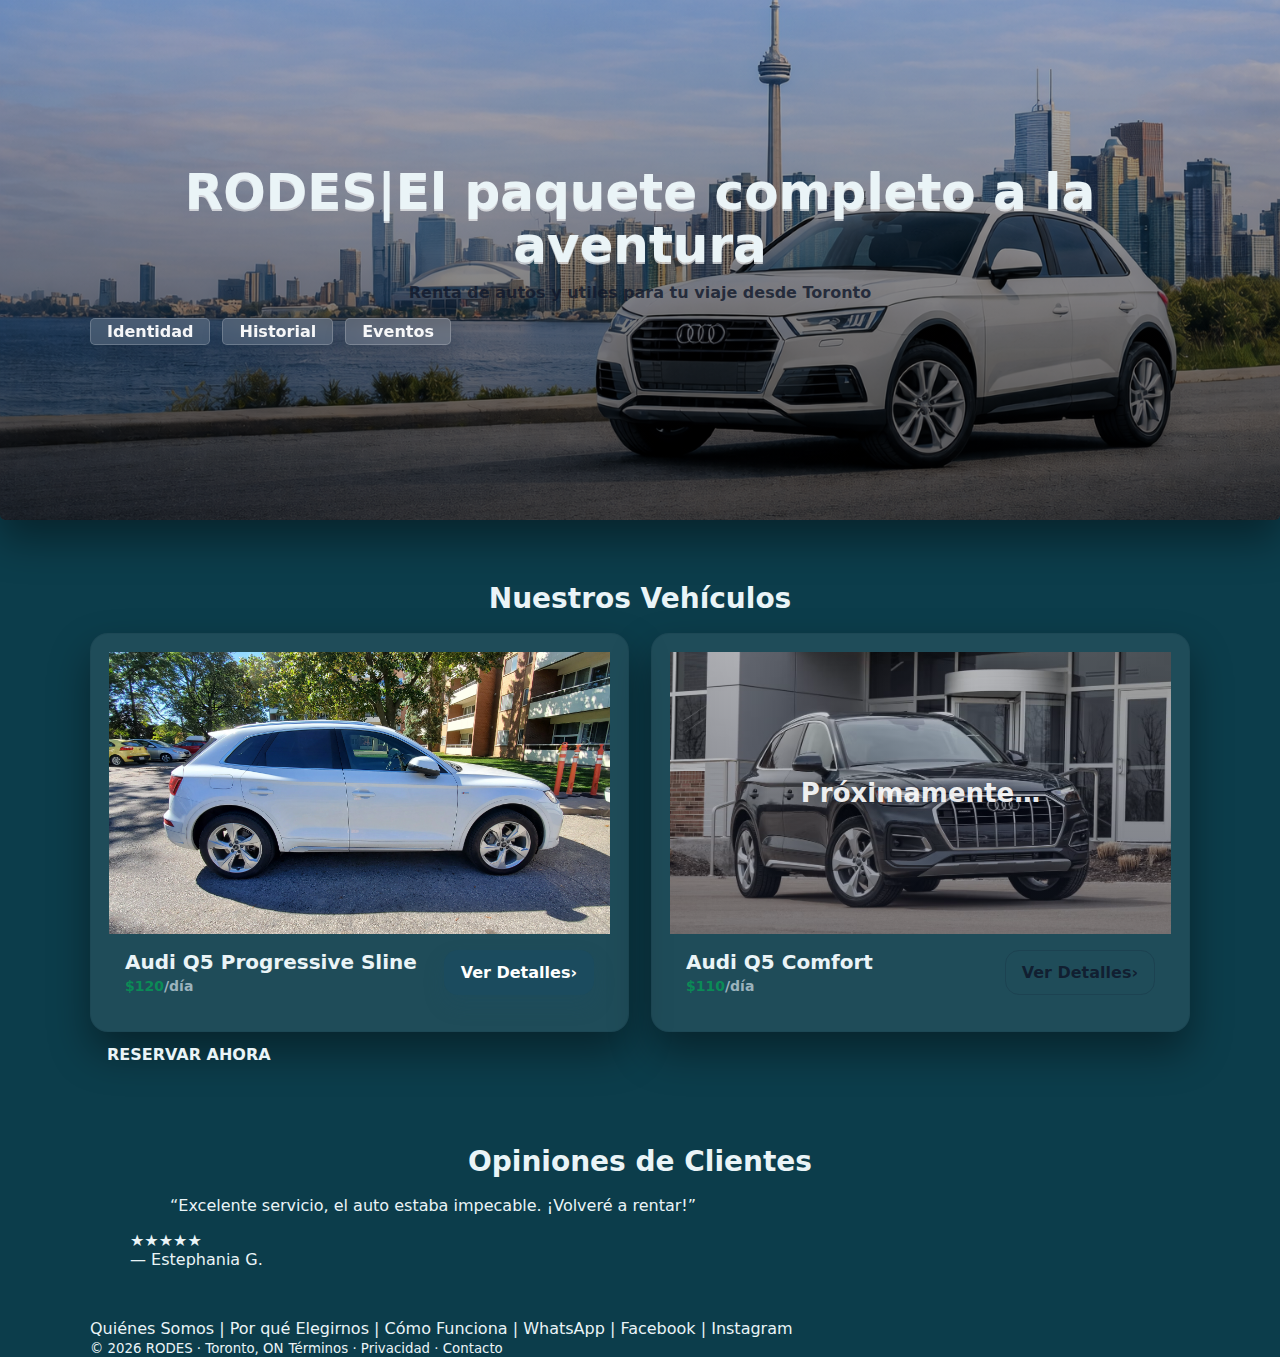
<file: index.html>
<!doctype html>
<html lang="es">
<head>
  <meta charset="utf-8" />
  <meta name="viewport" content="width=device-width,initial-scale=1" />
  <title>RODES|Rent a car in Toronto</title>

  <!-- ✅ Tu CSS global en la raíz -->
  <link rel="stylesheet" href="styles.css" />
</head>

<body class="page-home">

  <!-- =========================
       HERO / HEADER
       ========================= -->
  <header class="hero">
    <div class="hero__content container">
      <h1 class="hero__title">RODES|El paquete completo a la aventura</h1>
      <p class="hero__subtitle">Renta de autos y utiles para tu viaje desde Toronto</p>

      <!-- ✅ Botones semitransparentes dentro del header -->
      <nav class="hero__quicklinks" aria-label="Secciones rápidas">
        <!-- 🔗 CAMBIA AQUÍ LOS LINKS -->
        <a class="glass-btn" href="identidad.html">Identidad</a>
        <a class="glass-btn" href="historial.html">Historial</a>
        <a class="glass-btn" href="eventos.html">Eventos</a>
      </nav>
    </div>
  </header>


  <!-- =========================
       VEHÍCULOS
       ========================= -->
  <main class="main">
    <section class="section container">
      <h2 class="section__title">Nuestros Vehículos</h2>
      <div class="cards">

        <!-- CARD 1 -->
        <article class="card">
          <div class="card__media">
            <!-- ✅ CAMBIA AQUÍ LA IMAGEN DEL AUTO -->
            <img src="images/audi-2.jpg" alt="Audi Q5 Progressive Sline" loading="lazy" />
          </div>
          <div class="card__body">
            <div>
              <h3 class="card__title">Audi Q5 Progressive Sline</h3>
              <p class="card__meta"> <span class="price">$120</span>/día</p>
            </div>
            <!-- 🔗 CAMBIA AQUÍ EL LINK DE “VER DETALLES” -->
            <a class="btn btn-primary" href="detallesq5progressive.html">Ver Detalles <span aria-hidden="true">›</span></a>
          </div>
        </article>

        <!-- CARD 2 -->
        <article class="card">
          <div class="card__media">
            <!-- ✅ CAMBIA AQUÍ LA IMAGEN DEL AUTO (o deja placeholder) -->
            <img src="images/audi-q5.avif" alt="Próximamente" loading="lazy" />
            <div class="card__badge">Próximamente…</div>
          </div>
          <div class="card__body">
            <div>
              <h3 class="card__title">Audi Q5 Comfort</h3>
              <p class="card__meta"> <span class="price">$110</span>/día </p>
            </div>
            <!-- 🔗 CAMBIA AQUÍ EL LINK DE “VER DETALLES” -->
            <a class="btn btn-ghost" href="detallesq5comfort.html">Ver Detalles <span aria-hidden="true">›</span></a>
          </div>
        </article>
      </div>

      <!-- CTA Reservar Ahora -->
      <div class="cta">
        <!-- 🔗 CAMBIA AQUÍ EL LINK DE “RESERVAR AHORA” (tu flujo real) -->
        <a class="btn btn-cta" href="q5progressive.html">RESERVAR AHORA</a>
      </div>
    </section>


    <!-- =========================
         OPINIONES
         ========================= -->
    <section class="section section--light">
      <div class="container">
        <h2 class="section__title">Opiniones de Clientes</h2>

        <figure class="review">
          <blockquote class="review__text">
            “Excelente servicio, el auto estaba impecable. ¡Volveré a rentar!”
          </blockquote>
          <div class="review__stars" aria-label="5 estrellas">
            ★★★★★
          </div>
          <figcaption class="review__author">— Estephania G.</figcaption>
        </figure>
      </div>
    </section>
  </main>


  <!-- =========================
       FOOTER
       ========================= -->
  <footer class="footer">
    <div class="container footer__links">
      <!-- 🔗 CAMBIA AQUÍ LOS LINKS DEL FOOTER -->
      <a href="quienessomos.html">Quiénes Somos</a>
      <span class="dot">|</span>
      <a href="porqueelegirnos.html">Por qué Elegirnos</a>
      <span class="dot">|</span>
      <a href="comofunciona.html">Cómo Funciona</a>
      <span class="dot">|</span>

      <!-- ✅ WhatsApp: cambia el número (formato internacional) -->
      <a href="https://wa.me/+14168995854" target="_blank" rel="noopener">WhatsApp</a>
      <span class="dot">|</span>

      <!-- ✅ Redes: cambia URLs -->
      <a href="https://facebook.com/" target="_blank" rel="noopener">Facebook</a>
      <span class="dot">|</span>
      <a href="https://instagram.com/" target="_blank" rel="noopener">Instagram</a>
    </div>

    <div class="container footer__bottom">
      <small>© <span id="year"></span> RODES · Toronto, ON</small>
      <small class="muted">
        <a href="html/terminos.html">Términos</a> ·
        <a href="privacidad.html">Privacidad</a> ·
        <a href="contacto.html">Contacto</a>
      </small>
    </div>
  </footer>

  <script>
    // Año automático
    document.getElementById("year").textContent = new Date().getFullYear();
  </script>

</body>
</html>
</file>
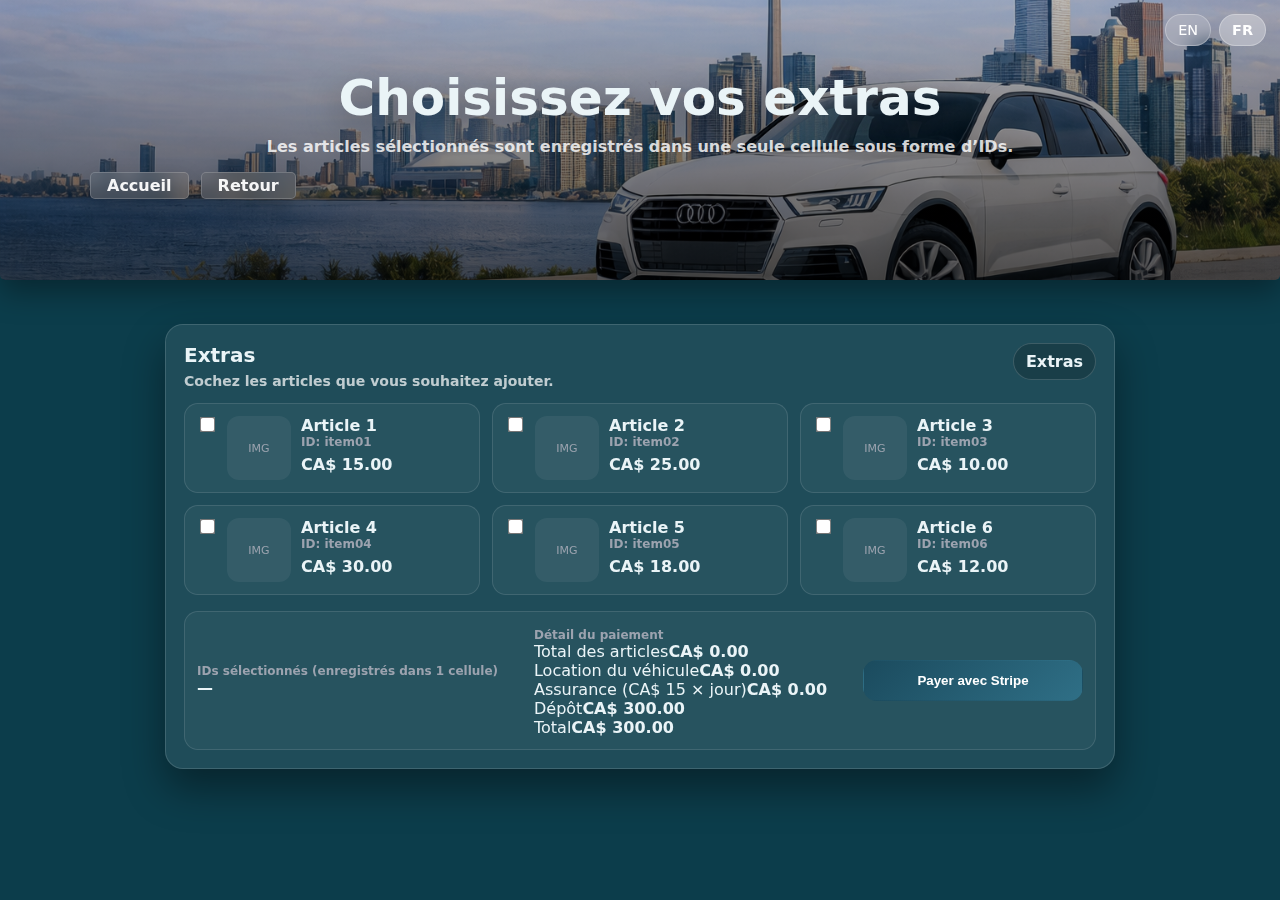
<file: articulos-fr.html>
<!DOCTYPE html>
<html lang="fr">
<head>
  <link rel="stylesheet" href="styles.css">
  <meta charset="UTF-8" />
  <meta name="viewport" content="width=device-width, initial-scale=1"/>
  <title>RODES|Articles supplémentaires</title>

  <style>
    .lang-switch{position:absolute;top:14px;right:14px;display:flex;gap:8px;z-index:20}
    .lang-switch a{padding:8px 12px;border-radius:999px;text-decoration:none;
      background:rgba(255,255,255,.18);backdrop-filter:blur(8px);-webkit-backdrop-filter:blur(8px);
      color:#fff;border:1px solid rgba(255,255,255,.28);font-size:.9rem;line-height:1}
    .lang-switch a.is-active{background:rgba(255,255,255,.32);font-weight:700}
  </style>
</head>

<body class="page-items">

  <header class="hero hero--items">
    <div class="hero__content container">
      <div class="lang-switch"><a href="articulos.html">EN</a><a class="is-active" href="articulos-fr.html">FR</a></div>
      <h1 class="hero__title">Choisissez vos extras</h1>
      <p class="hero__subtitle">Les articles sélectionnés sont enregistrés dans une seule cellule sous forme d’IDs.</p>

      <nav class="hero__quicklinks" aria-label="Accès rapide">
        <a class="glass-btn" href="index-fr.html">Accueil</a>
        <a class="glass-btn" href="q5progressive-fr.html">Retour</a>
      </nav>
    </div>
  </header>

  <main class="main">
    <section class="section container">

      <div class="card card--items">
        <div class="card__head">
          <div>
            <h2 class="card__title">Extras</h2>
            <p class="card__meta">Cochez les articles que vous souhaitez ajouter.</p>
          </div>
          <span class="pill">Extras</span>
        </div>

        <form id="finalForm" class="items-form">
          <input type="hidden" name="action" value="finalize_items">
          <input type="hidden" name="row_index" id="row_index">
          <input type="hidden" name="email" id="email">

          <input type="hidden" name="items_ids" id="items_ids">

          <!-- ✅ IMPORTANTE: items_total se usa para Stripe en tu WebApp.
               Aquí enviamos EXTRAS TOTAL = artículos + seguro + depósito
               (si ya te funciona así, lo dejamos igual). -->
          <input type="hidden" name="items_total" id="items_total">

          <div class="items-grid" id="grid"></div>

          <div class="items-bar">
            <div class="items-bar__col">
              <div class="small">IDs sélectionnés (enregistrés dans 1 cellule)</div>
              <div id="idsText" class="value-strong">—</div>
            </div>

            <div class="items-bar__col">
              <div class="small small--spaced">Détail du paiement</div>

              <!-- ✅ UNA sola lista (sin repetir “Artículos”) -->
              <div class="pay-breakdown" aria-label="Détail du paiement">
                <div class="pay-row"><span>Total des articles</span><strong id="itemsOnlyLine">CA$ 0.00</strong></div>
                <div class="pay-row"><span>Location du véhicule</span><strong id="autoLine">CA$ 0.00</strong></div>
                <div class="pay-row"><span>Assurance (CA$ 15 × jour)</span><strong id="insLine">CA$ 0.00</strong></div>
                <div class="pay-row"><span>Dépôt</span><strong id="depLine">CA$ 300.00</strong></div>
                <div class="pay-row pay-row--total"><span>Total</span><strong id="paySum">CA$ 0.00</strong></div>
              </div>
            </div>

            <button class="btn btn-primary" id="payBtn" type="submit">Payer avec Stripe</button>
          </div>
        </form>
      </div>

    </section>
  </main>

<script>
  // ✅ TU WEBAPP
  const WEBAPP_URL = "https://script.google.com/macros/s/AKfycbzNAOMuQdxhjkdh4Ff4pF_NeZgHYDmSKaTaXtpFd1PCLk_am0hQu4I2eVqJUjy8LwG6/exec";

  // 👇 Tus items (deja los tuyos reales si ya los tienes)
  const ITEMS = [
    { id:"item01", name:"Article 1", price:15 },
    { id:"item02", name:"Article 2", price:25 },
    { id:"item03", name:"Article 3", price:10 },
    { id:"item04", name:"Article 4", price:30 },
    { id:"item05", name:"Article 5", price:18 },
    { id:"item06", name:"Article 6", price:12 },
  ];

  function must(key){ return (localStorage.getItem(key) || "").trim(); }

  const row_index  = must("row_index");
  const email      = must("email");
  const diasTxt    = must("dias");
  const diasNum    = Math.max(0, parseInt(diasTxt || "0", 10) || 0);
  const auto_total = Number(must("auto_total") || 0);

  // 🔒 Reglas de pago
  const DEPOSIT = 300;
  const INSURANCE_PER_DAY = 15;

  // Hidden inputs
  document.getElementById("row_index").value = row_index;
  document.getElementById("email").value = email;

  // Render cards
  const grid = document.getElementById("grid");
  ITEMS.forEach(it => {
    const card = document.createElement("div");
    card.className = "item-card";
    card.innerHTML = `
      <label class="item-row">
        <input class="item-check" type="checkbox" data-id="${it.id}" data-price="${it.price}">
        <div class="thumb">IMG</div>
        <div>
          <div class="name">${it.name}</div>
          <div class="small">ID: ${it.id}</div>
          <div class="price">CA$ ${Number(it.price).toFixed(2)}</div>
        </div>
      </label>
    `;
    grid.appendChild(card);
  });

  function recompute(){
    const checks = [...document.querySelectorAll('#grid input[type="checkbox"][data-id]')];

    const ids = checks.filter(c => c.checked).map(c => c.dataset.id);

    // ✅ Solo artículos (para mostrar “Total des articles”)
    const itemsOnly = checks
      .filter(c => c.checked)
      .reduce((a,c) => a + Number(c.dataset.price || 0), 0);

    const insuranceTotal = diasNum * INSURANCE_PER_DAY;

    // ✅ Extras que tu WebApp suma con el auto:
    // items_total = artículos + seguro + depósito
    const extrasTotalForStripe = itemsOnly + insuranceTotal + DEPOSIT;

    // Form values
    document.getElementById("items_ids").value = ids.join(",");
    document.getElementById("items_total").value = extrasTotalForStripe.toFixed(2);

    // UI
    document.getElementById("idsText").textContent = ids.length ? ids.join(",") : "—";

    document.getElementById("itemsOnlyLine").textContent = "CA$ " + itemsOnly.toFixed(2);
    document.getElementById("autoLine").textContent      = "CA$ " + auto_total.toFixed(2);
    document.getElementById("insLine").textContent       = "CA$ " + insuranceTotal.toFixed(2);
    document.getElementById("depLine").textContent       = "CA$ " + Number(DEPOSIT).toFixed(2);

    const grandTotal = auto_total + extrasTotalForStripe;
    document.getElementById("paySum").textContent        = "CA$ " + grandTotal.toFixed(2);

    // (Opcional) guardar desglose si luego lo quieres usar en pago.html
    localStorage.setItem("items_ids", ids.join(","));
    localStorage.setItem("items_total_only", itemsOnly.toFixed(2));
    localStorage.setItem("insurance_total", insuranceTotal.toFixed(2));
    localStorage.setItem("deposit", String(DEPOSIT));
    localStorage.setItem("grand_total", grandTotal.toFixed(2));
  }

  grid.addEventListener("change", recompute);
  recompute();

  // Submit -> WebApp -> Stripe
  document.getElementById("finalForm").addEventListener("submit", async (e) => {
    e.preventDefault();

    if (!row_index || !email) {
      alert("Données de réservation manquantes. Retournez à l’accueil.");
      return;
    }

    const btn = document.getElementById("payBtn");
    btn.disabled = true;
    const oldText = btn.textContent;
    btn.textContent = "Ouverture de Stripe…";

    try {
      const fd = new FormData(e.target);
      const resp = await fetch(WEBAPP_URL, { method: "POST", body: fd });

      const text = await resp.text();
      let data;
      try { data = JSON.parse(text); }
      catch { throw new Error("Respuesta no-JSON del servidor: " + text.slice(0, 200)); }

      if (!data.ok) throw new Error(data.error || "Error desconocido");
      if (!data.stripe_url) throw new Error("No llegó stripe_url en la respuesta.");

      window.location.href = data.stripe_url;

    } catch (err) {
      alert(String(err));
      btn.disabled = false;
      btn.textContent = oldText;
    }
  });
</script>

</body>
</html>
</file>
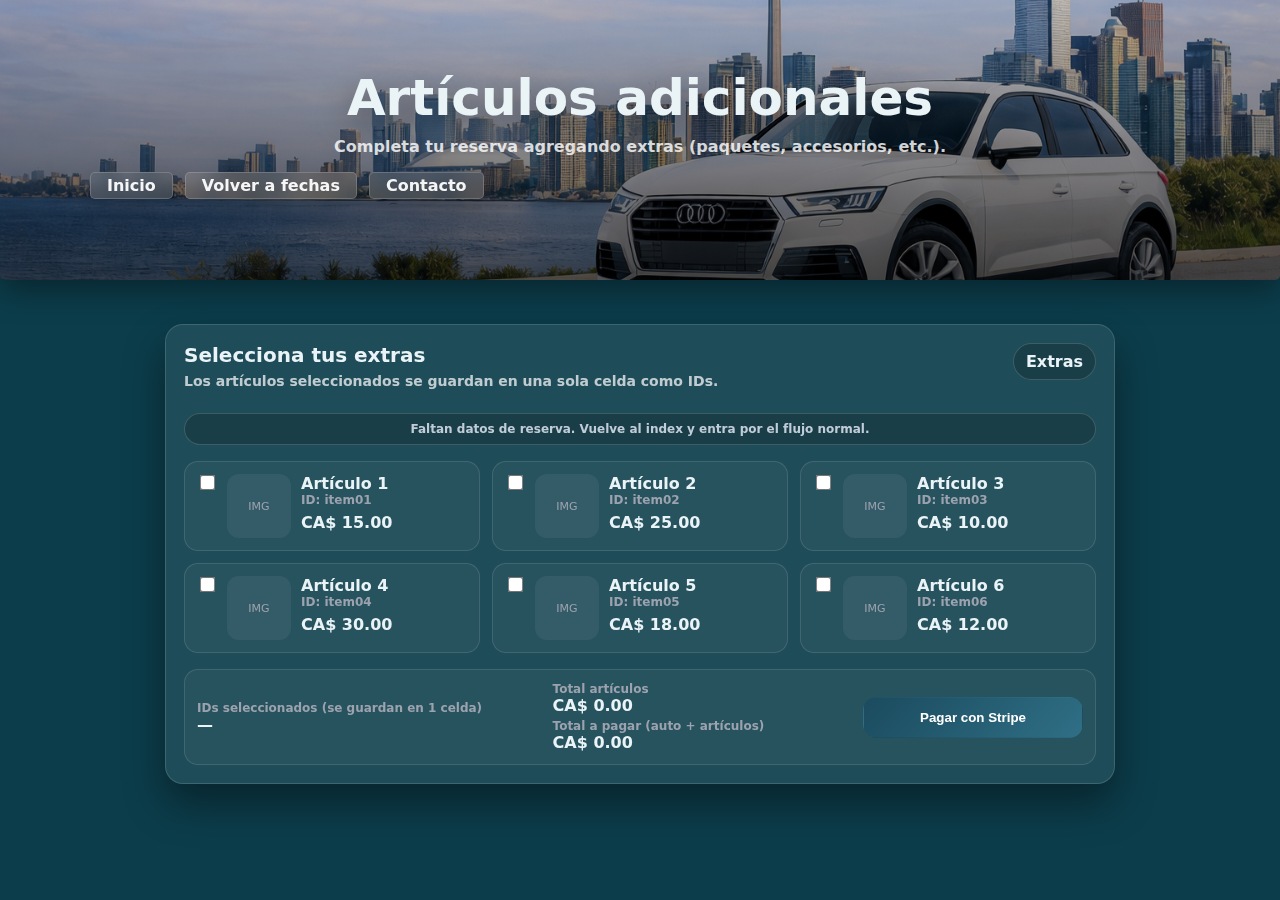
<file: articulos.html>
<!DOCTYPE html>
<html lang="es">
<head>
  <link rel="stylesheet" href="styles.css">
  <meta charset="UTF-8" />
  <meta name="viewport" content="width=device-width, initial-scale=1"/>
  <title>RODES|Artículos adicionales</title>
</head>

<body class="page-items">

  <!-- HERO / HEADER (mismo estilo que index y formulario) -->
  <header class="hero hero--items">
    <div class="hero__content container">
      <h1 class="hero__title">Artículos adicionales</h1>
      <p class="hero__subtitle">Completa tu reserva agregando extras (paquetes, accesorios, etc.).</p>

      <nav class="hero__quicklinks" aria-label="Accesos rápidos">
        <a class="glass-btn" href="index.html">Inicio</a>
        <a class="glass-btn" href="q5progressive.html">Volver a fechas</a>
        <a class="glass-btn" href="contacto.html">Contacto</a>
      </nav>
    </div>
  </header>

  <main class="main">
    <section class="section container">

      <div class="card card--items">
        <div class="card__head">
          <div>
            <h2 class="card__title">Selecciona tus extras</h2>
            <p class="card__meta">Los artículos seleccionados se guardan en una sola celda como IDs.</p>
          </div>
          <span class="pill">Extras</span>
        </div>

        <div class="pill pill--info" id="resumen">Cargando datos de reserva…</div>

        <form id="finalForm" class="items-form">
          <input type="hidden" name="action" value="finalize_items">

          <input type="hidden" name="row_index" id="row_index">
          <input type="hidden" name="email" id="email">

          <input type="hidden" name="items_ids" id="items_ids">
          <input type="hidden" name="items_total" id="items_total">

          <div class="items-grid" id="grid"></div>

          <div class="items-bar">
            <div class="items-bar__col">
              <div class="small">IDs seleccionados (se guardan en 1 celda)</div>
              <div id="idsText" class="value-strong">—</div>
            </div>

            <div class="items-bar__col">
              <div class="small">Total artículos</div>
              <div id="itemsSum" class="value-strong">CA$ 0.00</div>
              <div class="small small--spaced">Total a pagar (auto + artículos)</div>
              <div id="paySum" class="value-strong">CA$ 0.00</div>
            </div>

            <button class="btn btn-primary" id="payBtn" type="submit">Pagar con Stripe</button>
          </div>
        </form>
      </div>

    </section>
  </main>

<script>
  // ✅ PEGA AQUÍ TU URL REAL /exec
  const WEBAPP_URL = "https://script.google.com/macros/s/AKfycby7Doy3lP3tOlzXFuGofXCUYp54AoP_9MuWZ6yO0DPyUWQxNhy96C-7z_dKcBMcRK-G/exec";

  // 👇 Cambia estos items por los reales (id único + precio)
  const ITEMS = [
    { id:"item01", name:"Artículo 1", price:15 },
    { id:"item02", name:"Artículo 2", price:25 },
    { id:"item03", name:"Artículo 3", price:10 },
    { id:"item04", name:"Artículo 4", price:30 },
    { id:"item05", name:"Artículo 5", price:18 },
    { id:"item06", name:"Artículo 6", price:12 },
  ];

  function must(key){ return (localStorage.getItem(key) || "").trim(); }

  const row_index  = must("row_index");
  const email      = must("email");
  const fi         = must("fechaInicio");
  const ff         = must("fechaFin");
  const dias       = must("dias");
  const auto_total = Number(must("auto_total") || 0);

  const resumen = document.getElementById("resumen");

  if (!row_index || !email) {
    resumen.textContent = "Faltan datos de reserva. Vuelve al index y entra por el flujo normal.";
  } else {
    resumen.textContent = `Reserva: ${email} | ${fi} → ${ff} | ${dias} día(s) | Auto: CA$ ${auto_total.toFixed(2)}`;
  }

  document.getElementById("row_index").value = row_index;
  document.getElementById("email").value = email;

  const grid = document.getElementById("grid");
  ITEMS.forEach(it => {
    const card = document.createElement("div");
    card.className = "item-card";
    card.innerHTML = `
      <label class="item-row">
        <input class="item-check" type="checkbox" data-id="${it.id}" data-price="${it.price}">
        <div class="thumb">IMG</div>
        <div>
          <div class="name">${it.name}</div>
          <div class="small">ID: ${it.id}</div>
          <div class="price">CA$ ${Number(it.price).toFixed(2)}</div>
        </div>
      </label>
    `;
    grid.appendChild(card);
  });

  function recompute(){
    const checks = [...document.querySelectorAll('#grid input[type="checkbox"][data-id]')];

    const ids = checks.filter(c => c.checked).map(c => c.dataset.id);
    const itemsTotal = checks
      .filter(c => c.checked)
      .reduce((a,c) => a + Number(c.dataset.price||0), 0);

    document.getElementById("items_ids").value = ids.join(",");
    document.getElementById("items_total").value = itemsTotal.toFixed(2);

    document.getElementById("idsText").textContent = ids.length ? ids.join(",") : "—";
    document.getElementById("itemsSum").textContent = "CA$ " + itemsTotal.toFixed(2);
    document.getElementById("paySum").textContent = "CA$ " + (auto_total + itemsTotal).toFixed(2);
  }

  grid.addEventListener("change", recompute);
  recompute();

  // ✅ SUBMIT CON FETCH + REDIRECT A STRIPE (NO MUESTRA JSON)
  document.getElementById("finalForm").addEventListener("submit", async (e) => {
    e.preventDefault();

    if (!row_index || !email) {
      alert("Faltan datos de reserva. Vuelve al index.");
      return;
    }

    const btn = document.getElementById("payBtn");
    btn.disabled = true;
    const oldText = btn.textContent;
    btn.textContent = "Abriendo Stripe…";

    try {
      const fd = new FormData(e.target);

      const resp = await fetch(WEBAPP_URL, { method: "POST", body: fd });

      // OJO: Apps Script a veces responde text/html si hay error; intentamos parsear JSON
      const text = await resp.text();
      let data;
      try {
        data = JSON.parse(text);
      } catch {
        throw new Error("Respuesta no-JSON del servidor: " + text.slice(0, 200));
      }

      if (!data.ok) throw new Error(data.error || "Error desconocido");
      if (!data.stripe_url) throw new Error("No llegó stripe_url en la respuesta.");

      // 🔥 Redirect directo a Stripe
      window.location.href = data.stripe_url;

    } catch (err) {
      alert(String(err));
      btn.disabled = false;
      btn.textContent = oldText;
    }
  });
</script>

</body>
</html>
</file>
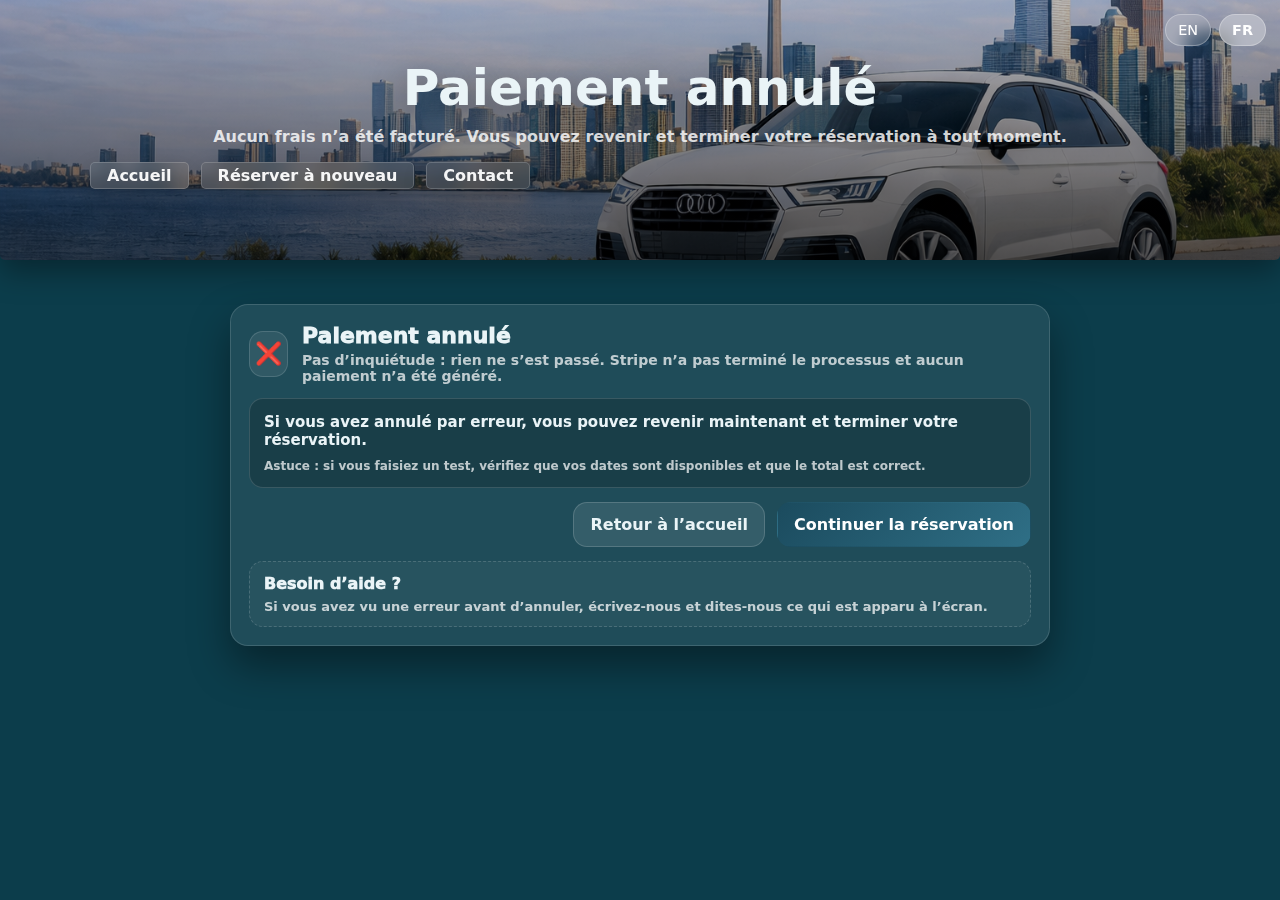
<file: cancel-fr.html>
<!doctype html>
<html lang="fr">
<head>
  <link rel="stylesheet" href="styles.css">
  <meta charset="utf-8" />
  <meta name="viewport" content="width=device-width,initial-scale=1" />
  <title>Paiement annulé</title>

  <style>
    .lang-switch{position:absolute;top:14px;right:14px;display:flex;gap:8px;z-index:20}
    .lang-switch a{padding:8px 12px;border-radius:999px;text-decoration:none;
      background:rgba(255,255,255,.18);backdrop-filter:blur(8px);-webkit-backdrop-filter:blur(8px);
      color:#fff;border:1px solid rgba(255,255,255,.28);font-size:.9rem;line-height:1}
    .lang-switch a.is-active{background:rgba(255,255,255,.32);font-weight:700}
  </style>
</head>

<body class="page-cancel">

  <!-- HERO / HEADER (igual a success) -->
  <header class="hero hero--cancel">
    <div class="hero__content container">
      <div class="lang-switch"><a href="cancel.html">EN</a><a class="is-active" href="cancel-fr.html">FR</a></div>
      <h1 class="hero__title">Paiement annulé</h1>
      <p class="hero__subtitle">Aucun frais n’a été facturé. Vous pouvez revenir et terminer votre réservation à tout moment.</p>

      <nav class="hero__quicklinks" aria-label="Accès rapide">
        <a class="glass-btn" href="index-fr.html">Accueil</a>
        <a class="glass-btn" href="q5progressive-fr.html">Réserver à nouveau</a>
        <a class="glass-btn" href="contacto.html">Contact</a>
      </nav>
    </div>
  </header>

  <main class="main">
    <section class="section container">

      <div class="card card--cancel">
        <div class="cancel-head">
          <div class="cancel-icon" aria-hidden="true">❌</div>
          <div>
            <h2 class="cancel-title">Paiement annulé</h2>
            <p class="cancel-subtitle">
              Pas d’inquiétude : rien ne s’est passé. Stripe n’a pas terminé le processus et aucun paiement n’a été généré.
            </p>
          </div>
        </div>

        <div class="cancel-message">
          <p class="cancel-text">
            Si vous avez annulé par erreur, vous pouvez revenir maintenant et terminer votre réservation.
          </p>
          <div class="cancel-meta">
            Astuce : si vous faisiez un test, vérifiez que vos dates sont disponibles et que le total est correct.
          </div>
        </div>

        <div class="cancel-actions">
          <a class="btn btn-ghost" href="index-fr.html">Retour à l’accueil</a>
          <a class="btn btn-primary" href="q5progressive-fr.html">Continuer la réservation</a>
        </div>

        <div class="cancel-help">
          <div class="cancel-help__title">Besoin d’aide ?</div>
          <div class="cancel-help__text">
            Si vous avez vu une erreur avant d’annuler, écrivez-nous et dites-nous ce qui est apparu à l’écran.
          </div>
        </div>
      </div>

    </section>
  </main>

</body>
</html>
</file>
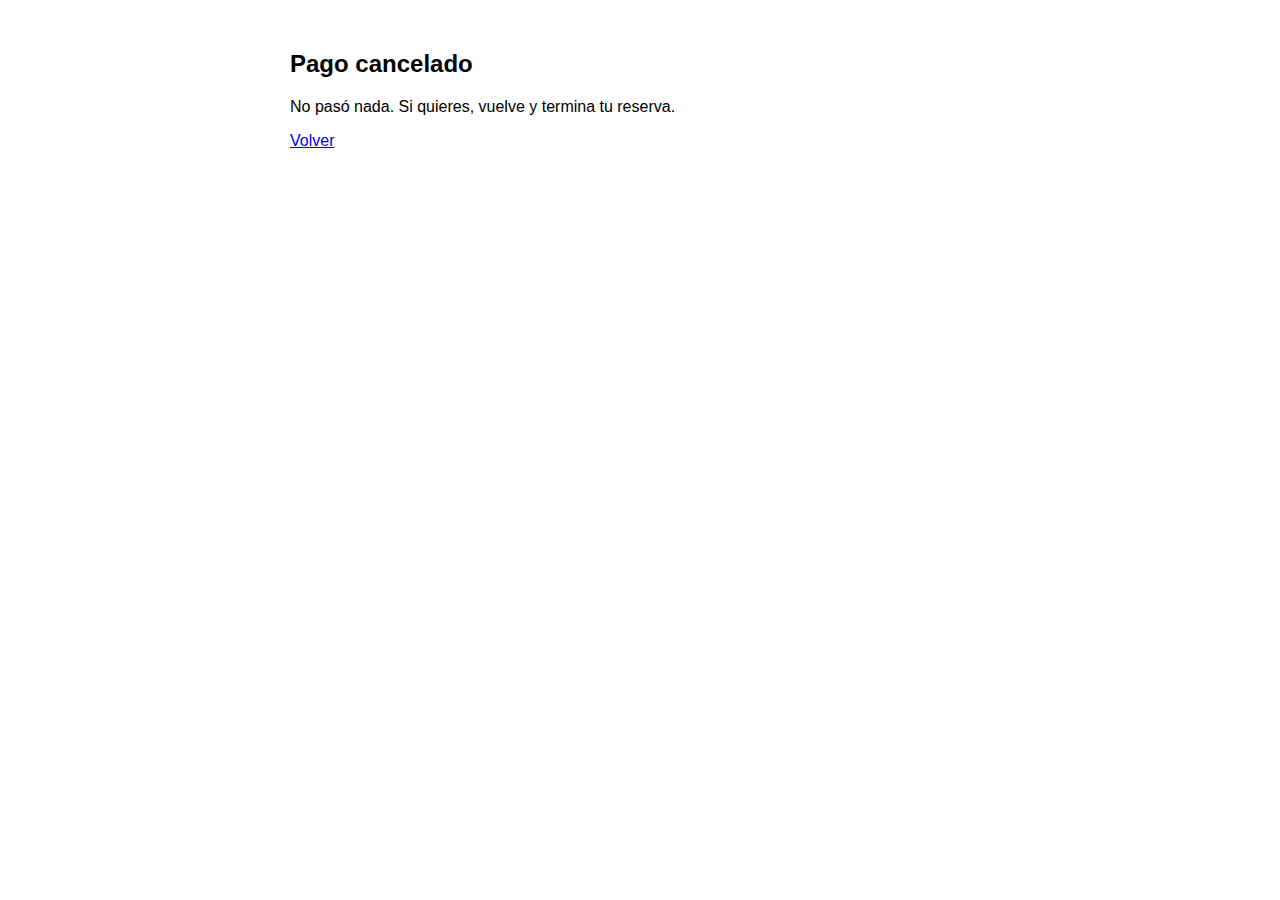
<file: cancel.html>
<!doctype html>
<html lang="es">
<head><meta charset="utf-8"><meta name="viewport" content="width=device-width,initial-scale=1"><title>Pago cancelado</title></head>
<body style="font-family:Arial;padding:30px;max-width:700px;margin:auto;">
  <h2>Pago cancelado</h2>
  <p>No pasó nada. Si quieres, vuelve y termina tu reserva.</p>
  <a href="index.html">Volver</a>
</body>
</html>
</file>
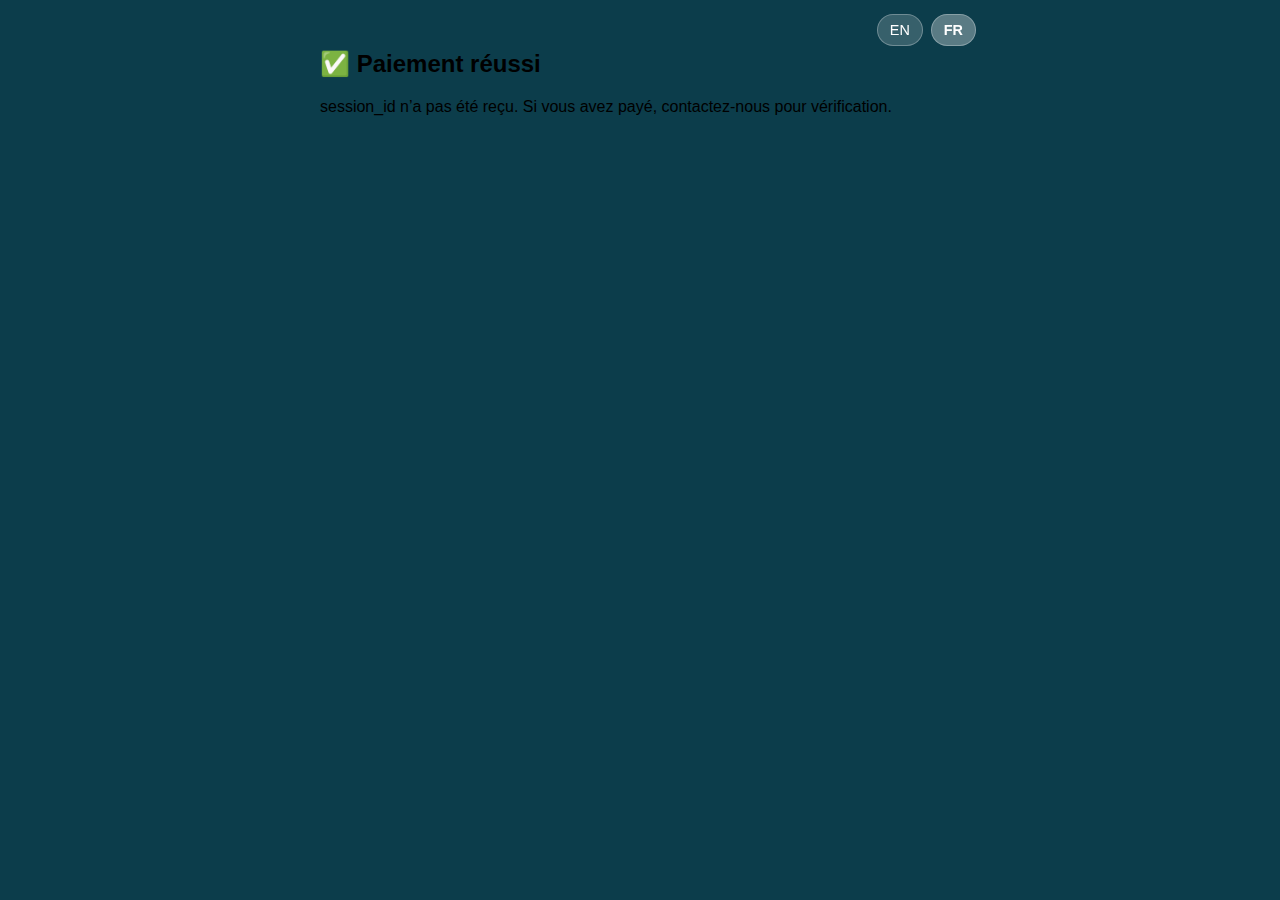
<file: comofunciona-fr.html>
<!doctype html>
<html lang="fr">
<head>
  <link rel="stylesheet" href="styles.css">
  <meta charset="utf-8" />
  <meta name="viewport" content="width=device-width,initial-scale=1" />
  <title>RODES|Comment ça marche</title>
  <style>
    .lang-switch{position:absolute;top:14px;right:14px;display:flex;gap:8px;z-index:20}
    .lang-switch a{padding:8px 12px;border-radius:999px;text-decoration:none;
      background:rgba(255,255,255,.18);backdrop-filter:blur(8px);-webkit-backdrop-filter:blur(8px);
      color:#fff;border:1px solid rgba(255,255,255,.28);font-size:.9rem;line-height:1}
    .lang-switch a.is-active{background:rgba(255,255,255,.32);font-weight:700}
  </style>
</head>
<body style="font-family:Arial;padding:30px;max-width:700px;margin:auto;position:relative;">
  <div class="lang-switch"><a href="comofunciona.html">EN</a><a class="is-active" href="comofunciona-fr.html">FR</a></div>
  <h2>✅ Paiement réussi</h2>
  <p id="msg">Confirmation de votre paiement…</p>

  <script>
    const WEBAPP_URL = "https://script.google.com/macros/s/AKfycby7Doy3lP3tOlzXFuGofXCUYp54AoP_9MuWZ6yO0DPyUWQxNhy96C-7z_dKcBMcRK-G/exec";

    const params = new URLSearchParams(location.search);
    const session_id = params.get("session_id");

    async function run(){
      if (!session_id) {
        document.getElementById("msg").textContent = "session_id n’a pas été reçu. Si vous avez payé, contactez-nous pour vérification.";
        return;
      }

      const fd = new FormData();
      fd.append("action", "confirm_paid");
      fd.append("session_id", session_id);

      try {
        const r = await fetch(WEBAPP_URL, { method:"POST", body: fd });
        const data = await r.json();

        if (data.ok && data.paid) {
          document.getElementById("msg").textContent =
            `C’est bon ✅ Votre paiement a été confirmé. Réservation #${data.row_index}. Merci !`;
        } else {
          document.getElementById("msg").textContent =
            `Il n’apparaît pas encore comme payé (statut : ${data.payment_status || "unknown"}). Vérifiez de nouveau dans 1 minute ou contactez-nous.`;
        }
      } catch (e) {
        document.getElementById("msg").textContent = "Erreur lors de la confirmation du paiement : " + e;
      }
    }
    run();
  </script>
</body>
</html>
</file>
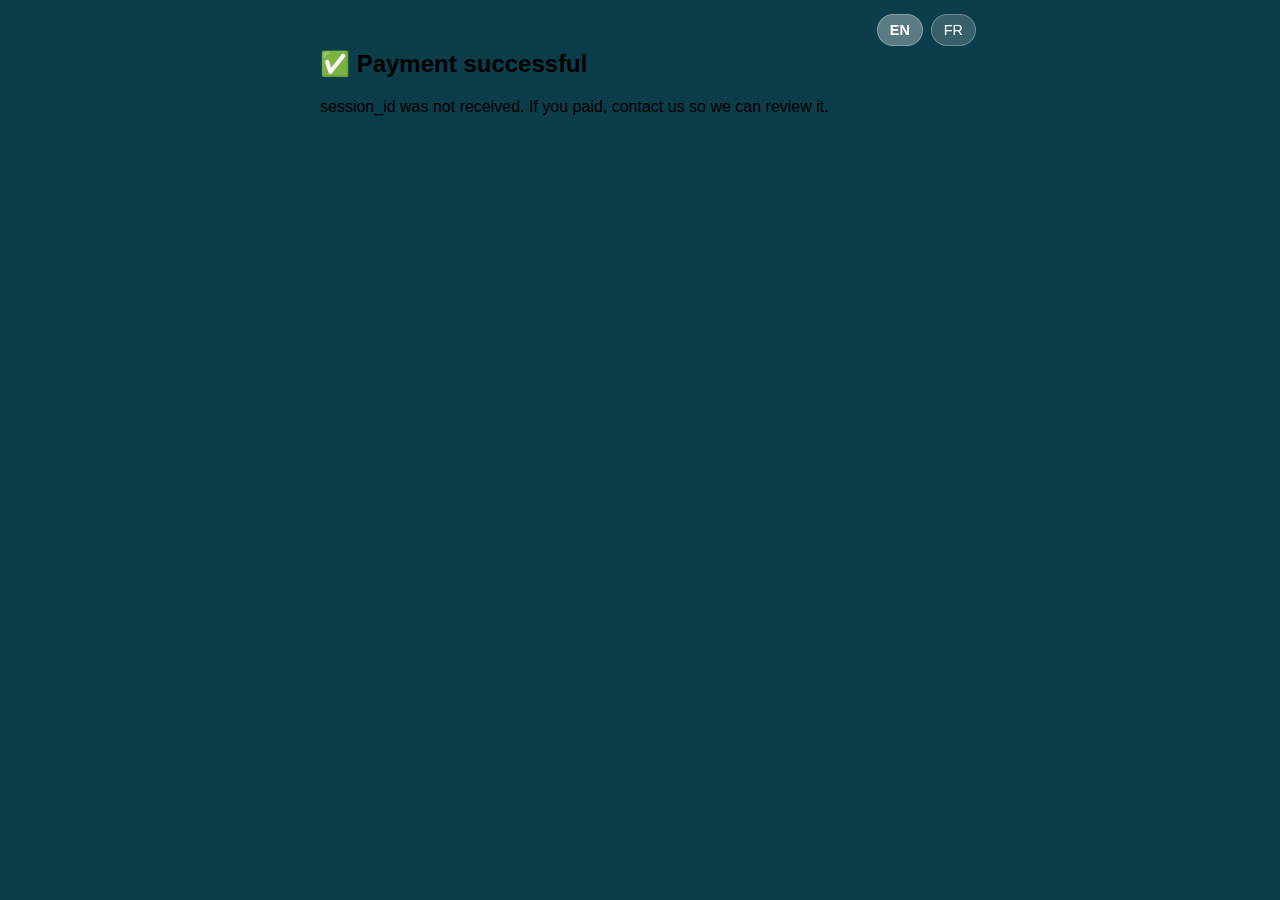
<file: comofunciona.html>
<!doctype html>
<html lang="en">
<head>
  <link rel="stylesheet" href="styles.css">
  <meta charset="utf-8" />
  <meta name="viewport" content="width=device-width,initial-scale=1" />
  <title>RODES|How It Works</title>
  <style>
    .lang-switch{position:absolute;top:14px;right:14px;display:flex;gap:8px;z-index:20}
    .lang-switch a{padding:8px 12px;border-radius:999px;text-decoration:none;
      background:rgba(255,255,255,.18);backdrop-filter:blur(8px);-webkit-backdrop-filter:blur(8px);
      color:#fff;border:1px solid rgba(255,255,255,.28);font-size:.9rem;line-height:1}
    .lang-switch a.is-active{background:rgba(255,255,255,.32);font-weight:700}
  </style>
</head>
<body style="font-family:Arial;padding:30px;max-width:700px;margin:auto;position:relative;">
  <div class="lang-switch"><a class="is-active" href="comofunciona.html">EN</a><a href="comofunciona-fr.html">FR</a></div>
  <h2>✅ Payment successful</h2>
  <p id="msg">Confirming your payment…</p>

  <script>
    const WEBAPP_URL = "https://script.google.com/macros/s/AKfycby7Doy3lP3tOlzXFuGofXCUYp54AoP_9MuWZ6yO0DPyUWQxNhy96C-7z_dKcBMcRK-G/exec";

    const params = new URLSearchParams(location.search);
    const session_id = params.get("session_id");

    async function run(){
      if (!session_id) {
        document.getElementById("msg").textContent = "session_id was not received. If you paid, contact us so we can review it.";
        return;
      }

      const fd = new FormData();
      fd.append("action", "confirm_paid");
      fd.append("session_id", session_id);

      try {
        const r = await fetch(WEBAPP_URL, { method:"POST", body: fd });
        const data = await r.json();

        if (data.ok && data.paid) {
          document.getElementById("msg").textContent =
            `Done ✅ Your payment was confirmed. Booking #${data.row_index}. Thank you!`;
        } else {
          document.getElementById("msg").textContent =
            `It does not appear as paid yet (status: ${data.payment_status || "unknown"}). Check again in 1 minute or contact us.`;
        }
      } catch (e) {
        document.getElementById("msg").textContent = "Error confirming payment: " + e;
      }
    }
    run();
  </script>
</body>
</html>
</file>
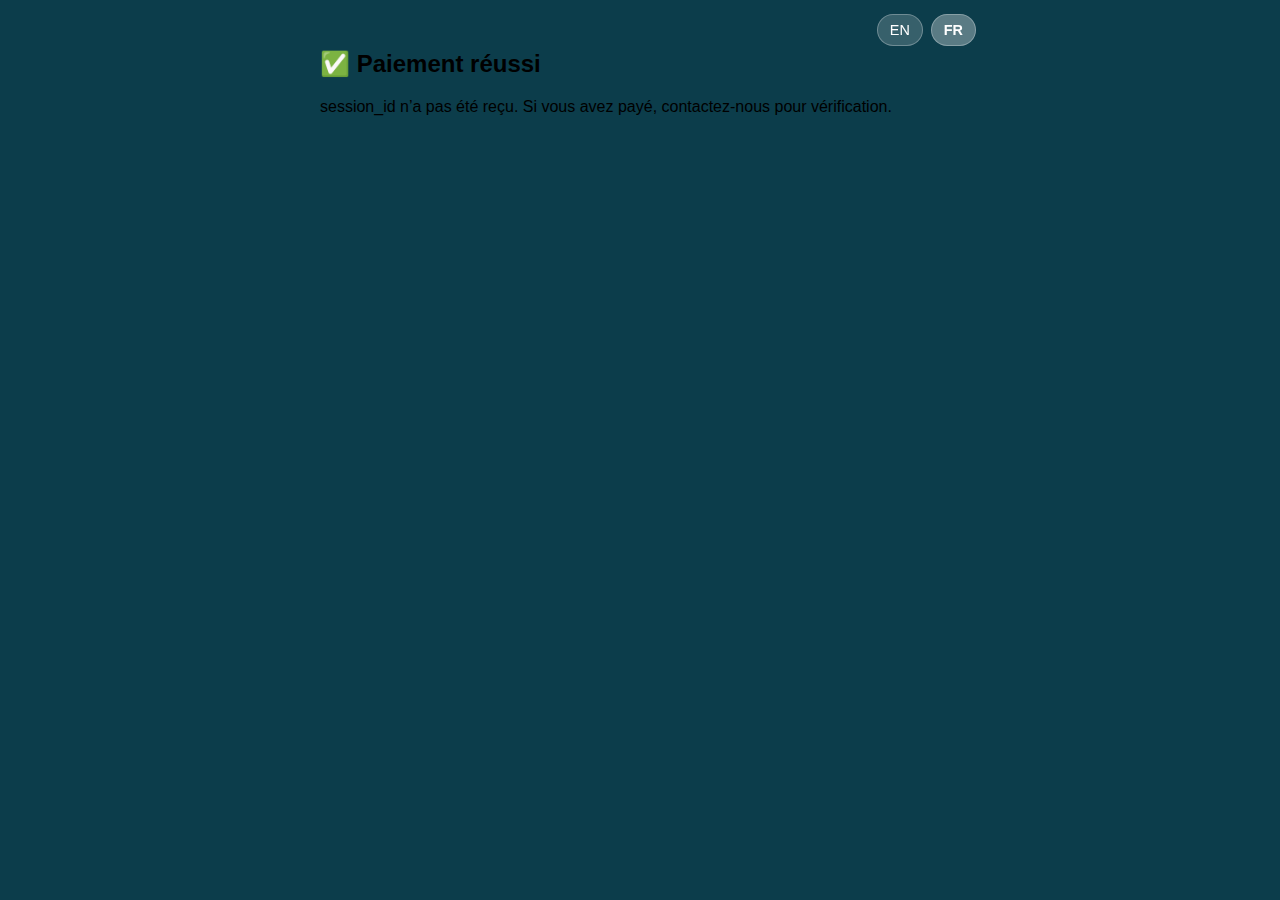
<file: detallesq5comfort-fr.html>
<!doctype html>
<html lang="fr">
<head>
  <link rel="stylesheet" href="styles.css">
  <meta charset="utf-8" />
  <meta name="viewport" content="width=device-width,initial-scale=1" />
  <title>RODES|Détails Audi Q5 Comfort</title>
  <style>
    .lang-switch{position:absolute;top:14px;right:14px;display:flex;gap:8px;z-index:20}
    .lang-switch a{padding:8px 12px;border-radius:999px;text-decoration:none;
      background:rgba(255,255,255,.18);backdrop-filter:blur(8px);-webkit-backdrop-filter:blur(8px);
      color:#fff;border:1px solid rgba(255,255,255,.28);font-size:.9rem;line-height:1}
    .lang-switch a.is-active{background:rgba(255,255,255,.32);font-weight:700}
  </style>
</head>
<body style="font-family:Arial;padding:30px;max-width:700px;margin:auto;position:relative;">
  <div class="lang-switch"><a href="detallesq5comfort.html">EN</a><a class="is-active" href="detallesq5comfort-fr.html">FR</a></div>
  <h2>✅ Paiement réussi</h2>
  <p id="msg">Confirmation de votre paiement…</p>

  <script>
    const WEBAPP_URL = "https://script.google.com/macros/s/AKfycby7Doy3lP3tOlzXFuGofXCUYp54AoP_9MuWZ6yO0DPyUWQxNhy96C-7z_dKcBMcRK-G/exec";

    const params = new URLSearchParams(location.search);
    const session_id = params.get("session_id");

    async function run(){
      if (!session_id) {
        document.getElementById("msg").textContent = "session_id n’a pas été reçu. Si vous avez payé, contactez-nous pour vérification.";
        return;
      }

      const fd = new FormData();
      fd.append("action", "confirm_paid");
      fd.append("session_id", session_id);

      try {
        const r = await fetch(WEBAPP_URL, { method:"POST", body: fd });
        const data = await r.json();

        if (data.ok && data.paid) {
          document.getElementById("msg").textContent =
            `C’est bon ✅ Votre paiement a été confirmé. Réservation #${data.row_index}. Merci !`;
        } else {
          document.getElementById("msg").textContent =
            `Il n’apparaît pas encore comme payé (statut : ${data.payment_status || "unknown"}). Vérifiez de nouveau dans 1 minute ou contactez-nous.`;
        }
      } catch (e) {
        document.getElementById("msg").textContent = "Erreur lors de la confirmation du paiement : " + e;
      }
    }
    run();
  </script>
</body>
</html>
</file>
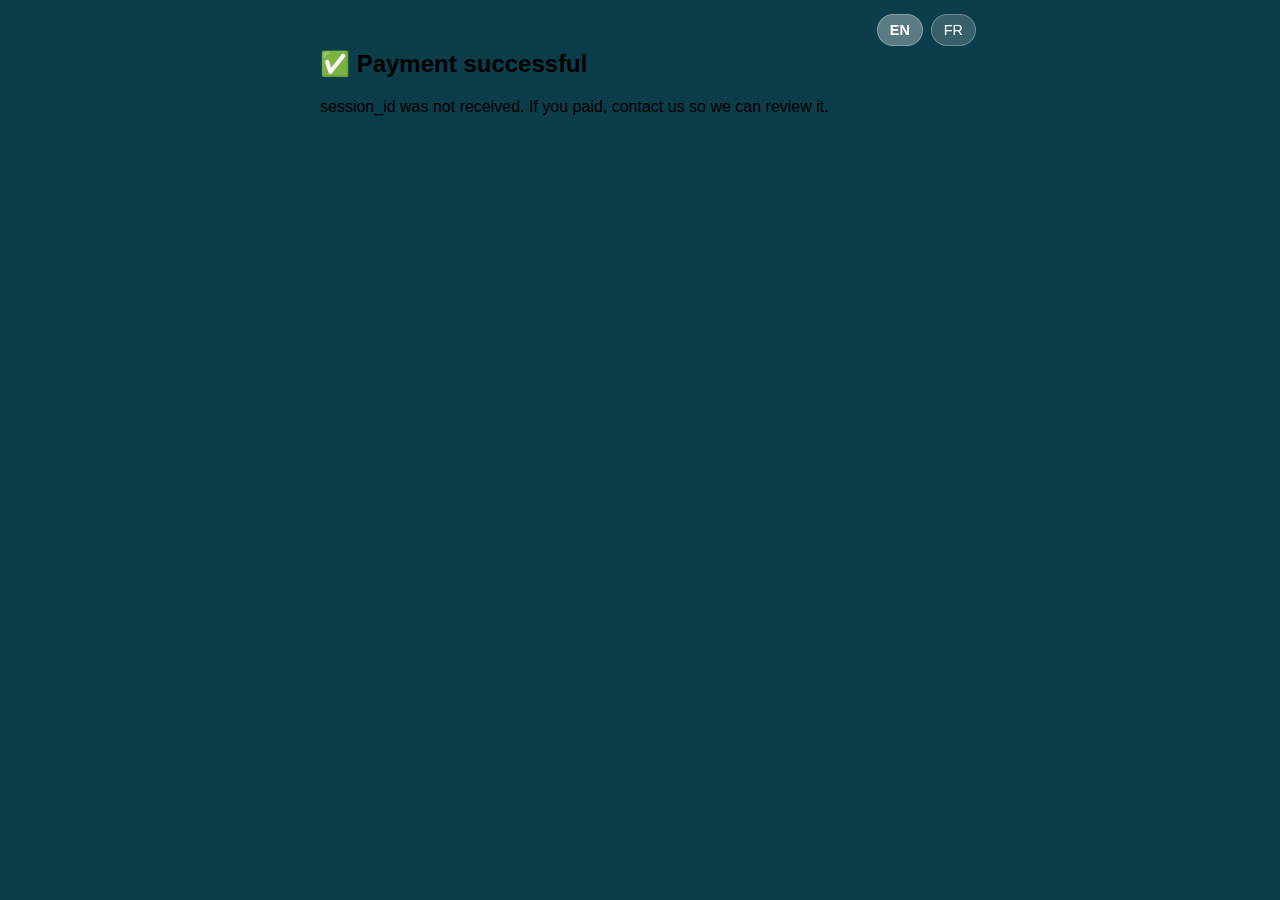
<file: detallesq5comfort.html>
<!doctype html>
<html lang="en">
<head>
  <link rel="stylesheet" href="styles.css">
  <meta charset="utf-8" />
  <meta name="viewport" content="width=device-width,initial-scale=1" />
  <title>RODES|Audi Q5 Comfort Details</title>
  <style>
    .lang-switch{position:absolute;top:14px;right:14px;display:flex;gap:8px;z-index:20}
    .lang-switch a{padding:8px 12px;border-radius:999px;text-decoration:none;
      background:rgba(255,255,255,.18);backdrop-filter:blur(8px);-webkit-backdrop-filter:blur(8px);
      color:#fff;border:1px solid rgba(255,255,255,.28);font-size:.9rem;line-height:1}
    .lang-switch a.is-active{background:rgba(255,255,255,.32);font-weight:700}
  </style>
</head>
<body style="font-family:Arial;padding:30px;max-width:700px;margin:auto;position:relative;">
  <div class="lang-switch"><a class="is-active" href="detallesq5comfort.html">EN</a><a href="detallesq5comfort-fr.html">FR</a></div>
  <h2>✅ Payment successful</h2>
  <p id="msg">Confirming your payment…</p>

  <script>
    const WEBAPP_URL = "https://script.google.com/macros/s/AKfycby7Doy3lP3tOlzXFuGofXCUYp54AoP_9MuWZ6yO0DPyUWQxNhy96C-7z_dKcBMcRK-G/exec";

    const params = new URLSearchParams(location.search);
    const session_id = params.get("session_id");

    async function run(){
      if (!session_id) {
        document.getElementById("msg").textContent = "session_id was not received. If you paid, contact us so we can review it.";
        return;
      }

      const fd = new FormData();
      fd.append("action", "confirm_paid");
      fd.append("session_id", session_id);

      try {
        const r = await fetch(WEBAPP_URL, { method:"POST", body: fd });
        const data = await r.json();

        if (data.ok && data.paid) {
          document.getElementById("msg").textContent =
            `Done ✅ Your payment was confirmed. Booking #${data.row_index}. Thank you!`;
        } else {
          document.getElementById("msg").textContent =
            `It does not appear as paid yet (status: ${data.payment_status || "unknown"}). Check again in 1 minute or contact us.`;
        }
      } catch (e) {
        document.getElementById("msg").textContent = "Error confirming payment: " + e;
      }
    }
    run();
  </script>
</body>
</html>
</file>
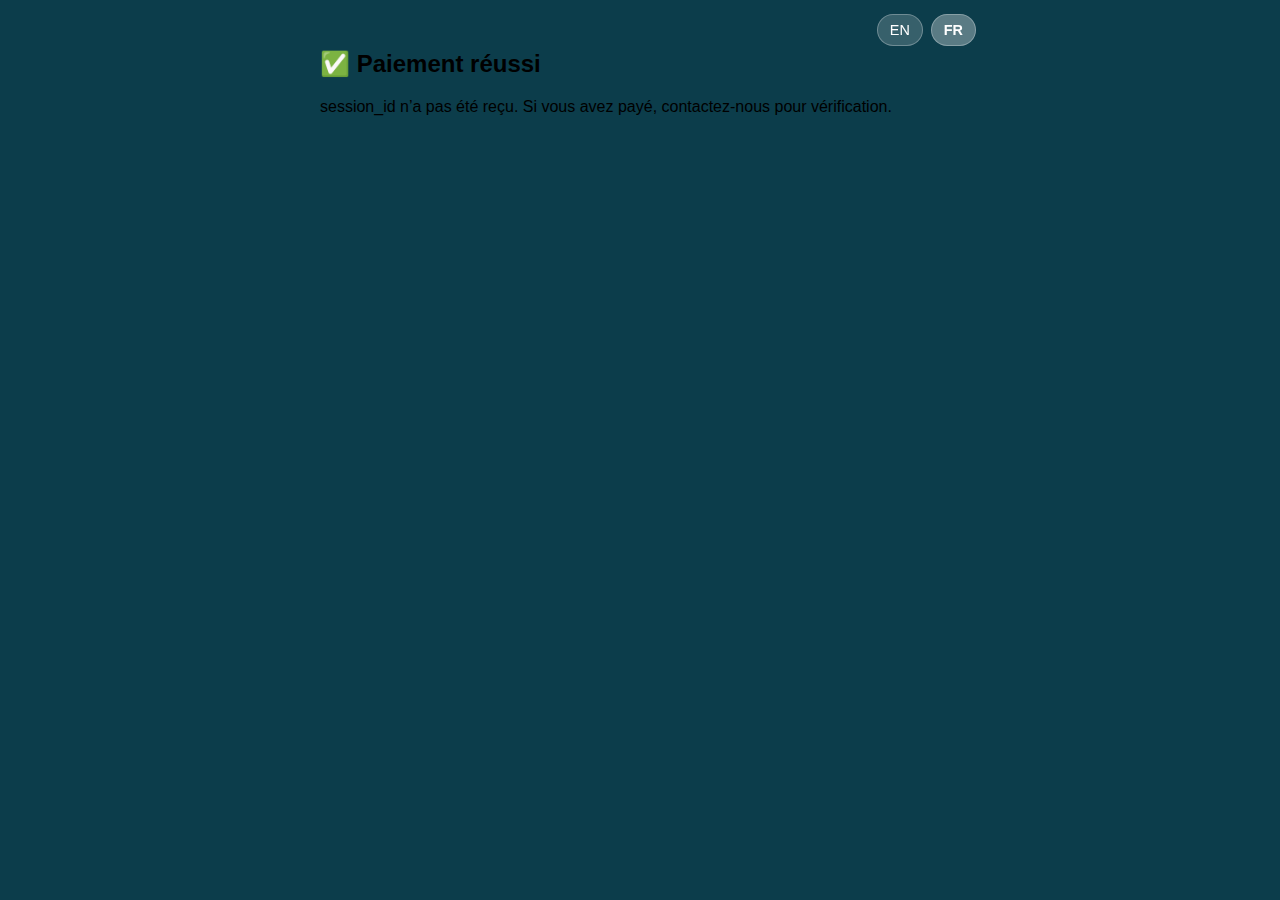
<file: detallesq5progressive-fr.html>
<!doctype html>
<html lang="fr">
<head>
  <link rel="stylesheet" href="styles.css">
  <meta charset="utf-8" />
  <meta name="viewport" content="width=device-width,initial-scale=1" />
  <title>RODES|Détails Audi Q5 Progressive</title>
  <style>
    .lang-switch{position:absolute;top:14px;right:14px;display:flex;gap:8px;z-index:20}
    .lang-switch a{padding:8px 12px;border-radius:999px;text-decoration:none;
      background:rgba(255,255,255,.18);backdrop-filter:blur(8px);-webkit-backdrop-filter:blur(8px);
      color:#fff;border:1px solid rgba(255,255,255,.28);font-size:.9rem;line-height:1}
    .lang-switch a.is-active{background:rgba(255,255,255,.32);font-weight:700}
  </style>
</head>
<body style="font-family:Arial;padding:30px;max-width:700px;margin:auto;position:relative;">
  <div class="lang-switch"><a href="detallesq5progressive.html">EN</a><a class="is-active" href="detallesq5progressive-fr.html">FR</a></div>
  <h2>✅ Paiement réussi</h2>
  <p id="msg">Confirmation de votre paiement…</p>

  <script>
    const WEBAPP_URL = "https://script.google.com/macros/s/AKfycby7Doy3lP3tOlzXFuGofXCUYp54AoP_9MuWZ6yO0DPyUWQxNhy96C-7z_dKcBMcRK-G/exec";

    const params = new URLSearchParams(location.search);
    const session_id = params.get("session_id");

    async function run(){
      if (!session_id) {
        document.getElementById("msg").textContent = "session_id n’a pas été reçu. Si vous avez payé, contactez-nous pour vérification.";
        return;
      }

      const fd = new FormData();
      fd.append("action", "confirm_paid");
      fd.append("session_id", session_id);

      try {
        const r = await fetch(WEBAPP_URL, { method:"POST", body: fd });
        const data = await r.json();

        if (data.ok && data.paid) {
          document.getElementById("msg").textContent =
            `C’est bon ✅ Votre paiement a été confirmé. Réservation #${data.row_index}. Merci !`;
        } else {
          document.getElementById("msg").textContent =
            `Il n’apparaît pas encore comme payé (statut : ${data.payment_status || "unknown"}). Vérifiez de nouveau dans 1 minute ou contactez-nous.`;
        }
      } catch (e) {
        document.getElementById("msg").textContent = "Erreur lors de la confirmation du paiement : " + e;
      }
    }
    run();
  </script>
</body>
</html>
</file>
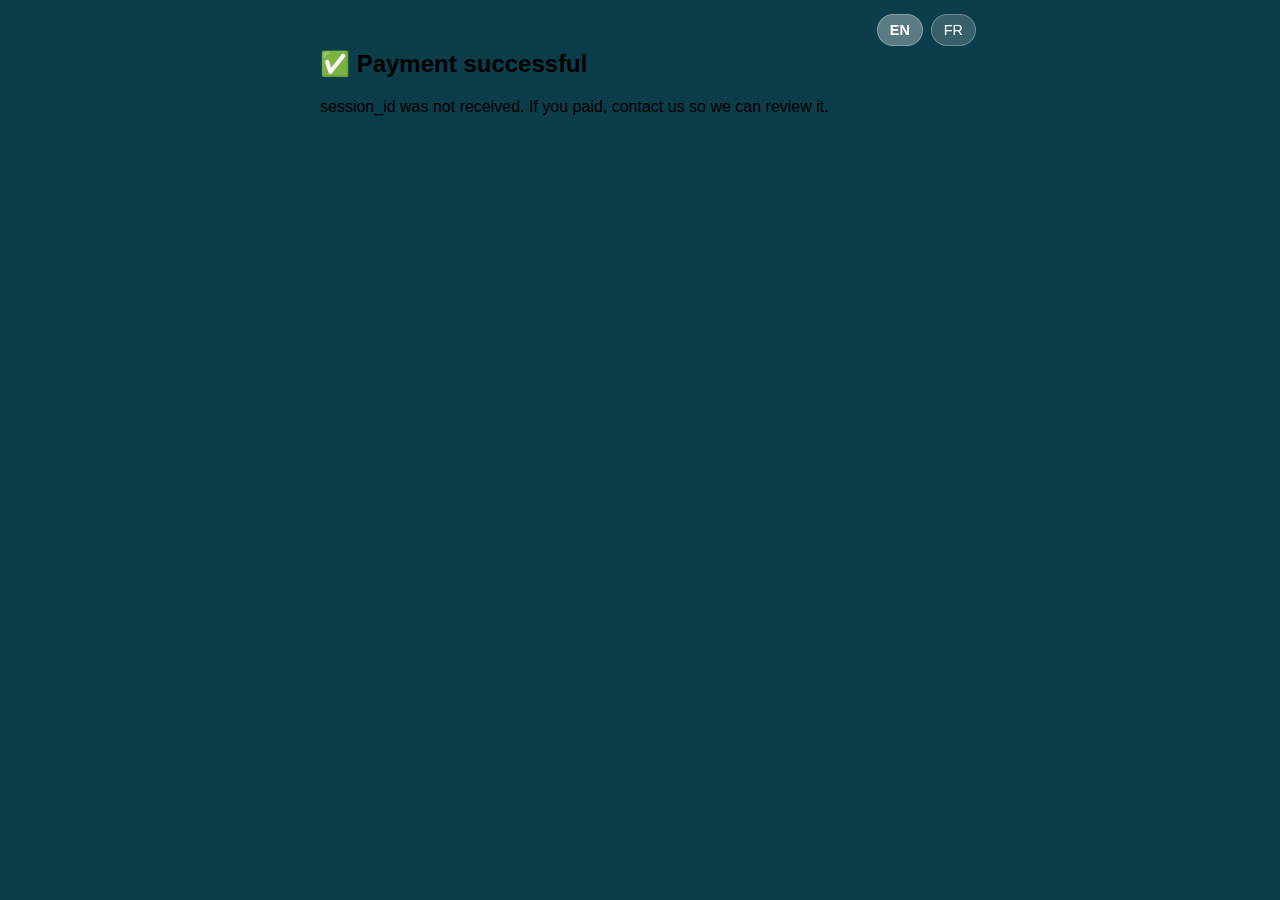
<file: detallesq5progressive.html>
<!doctype html>
<html lang="en">
<head>
  <link rel="stylesheet" href="styles.css">
  <meta charset="utf-8" />
  <meta name="viewport" content="width=device-width,initial-scale=1" />
  <title>RODES|Audi Q5 Progressive Details</title>
  <style>
    .lang-switch{position:absolute;top:14px;right:14px;display:flex;gap:8px;z-index:20}
    .lang-switch a{padding:8px 12px;border-radius:999px;text-decoration:none;
      background:rgba(255,255,255,.18);backdrop-filter:blur(8px);-webkit-backdrop-filter:blur(8px);
      color:#fff;border:1px solid rgba(255,255,255,.28);font-size:.9rem;line-height:1}
    .lang-switch a.is-active{background:rgba(255,255,255,.32);font-weight:700}
  </style>
</head>
<body style="font-family:Arial;padding:30px;max-width:700px;margin:auto;position:relative;">
  <div class="lang-switch"><a class="is-active" href="detallesq5progressive.html">EN</a><a href="detallesq5progressive-fr.html">FR</a></div>
  <h2>✅ Payment successful</h2>
  <p id="msg">Confirming your payment…</p>

  <script>
    const WEBAPP_URL = "https://script.google.com/macros/s/AKfycby7Doy3lP3tOlzXFuGofXCUYp54AoP_9MuWZ6yO0DPyUWQxNhy96C-7z_dKcBMcRK-G/exec";

    const params = new URLSearchParams(location.search);
    const session_id = params.get("session_id");

    async function run(){
      if (!session_id) {
        document.getElementById("msg").textContent = "session_id was not received. If you paid, contact us so we can review it.";
        return;
      }

      const fd = new FormData();
      fd.append("action", "confirm_paid");
      fd.append("session_id", session_id);

      try {
        const r = await fetch(WEBAPP_URL, { method:"POST", body: fd });
        const data = await r.json();

        if (data.ok && data.paid) {
          document.getElementById("msg").textContent =
            `Done ✅ Your payment was confirmed. Booking #${data.row_index}. Thank you!`;
        } else {
          document.getElementById("msg").textContent =
            `It does not appear as paid yet (status: ${data.payment_status || "unknown"}). Check again in 1 minute or contact us.`;
        }
      } catch (e) {
        document.getElementById("msg").textContent = "Error confirming payment: " + e;
      }
    }
    run();
  </script>
</body>
</html>
</file>
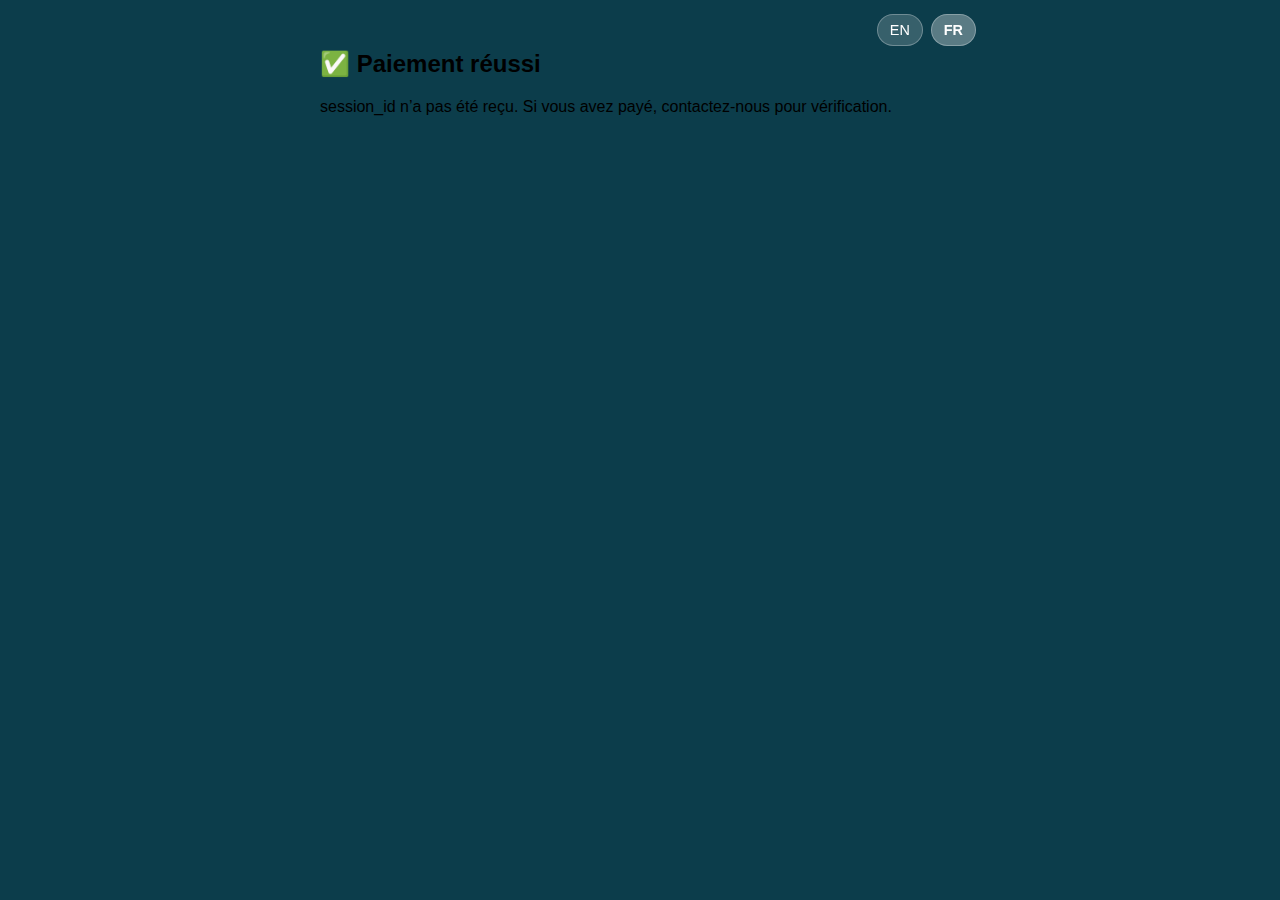
<file: eventos-fr.html>
<!doctype html>
<html lang="fr">
<head>
  <link rel="stylesheet" href="styles.css">
  <meta charset="utf-8" />
  <meta name="viewport" content="width=device-width,initial-scale=1" />
  <title>RODES|Événements</title>
  <style>
    .lang-switch{position:absolute;top:14px;right:14px;display:flex;gap:8px;z-index:20}
    .lang-switch a{padding:8px 12px;border-radius:999px;text-decoration:none;
      background:rgba(255,255,255,.18);backdrop-filter:blur(8px);-webkit-backdrop-filter:blur(8px);
      color:#fff;border:1px solid rgba(255,255,255,.28);font-size:.9rem;line-height:1}
    .lang-switch a.is-active{background:rgba(255,255,255,.32);font-weight:700}
  </style>
</head>
<body style="font-family:Arial;padding:30px;max-width:700px;margin:auto;position:relative;">
  <div class="lang-switch"><a href="eventos.html">EN</a><a class="is-active" href="eventos-fr.html">FR</a></div>
  <h2>✅ Paiement réussi</h2>
  <p id="msg">Confirmation de votre paiement…</p>

  <script>
    const WEBAPP_URL = "https://script.google.com/macros/s/AKfycby7Doy3lP3tOlzXFuGofXCUYp54AoP_9MuWZ6yO0DPyUWQxNhy96C-7z_dKcBMcRK-G/exec";

    const params = new URLSearchParams(location.search);
    const session_id = params.get("session_id");

    async function run(){
      if (!session_id) {
        document.getElementById("msg").textContent = "session_id n’a pas été reçu. Si vous avez payé, contactez-nous pour vérification.";
        return;
      }

      const fd = new FormData();
      fd.append("action", "confirm_paid");
      fd.append("session_id", session_id);

      try {
        const r = await fetch(WEBAPP_URL, { method:"POST", body: fd });
        const data = await r.json();

        if (data.ok && data.paid) {
          document.getElementById("msg").textContent =
            `C’est bon ✅ Votre paiement a été confirmé. Réservation #${data.row_index}. Merci !`;
        } else {
          document.getElementById("msg").textContent =
            `Il n’apparaît pas encore comme payé (statut : ${data.payment_status || "unknown"}). Vérifiez de nouveau dans 1 minute ou contactez-nous.`;
        }
      } catch (e) {
        document.getElementById("msg").textContent = "Erreur lors de la confirmation du paiement : " + e;
      }
    }
    run();
  </script>
</body>
</html>
</file>
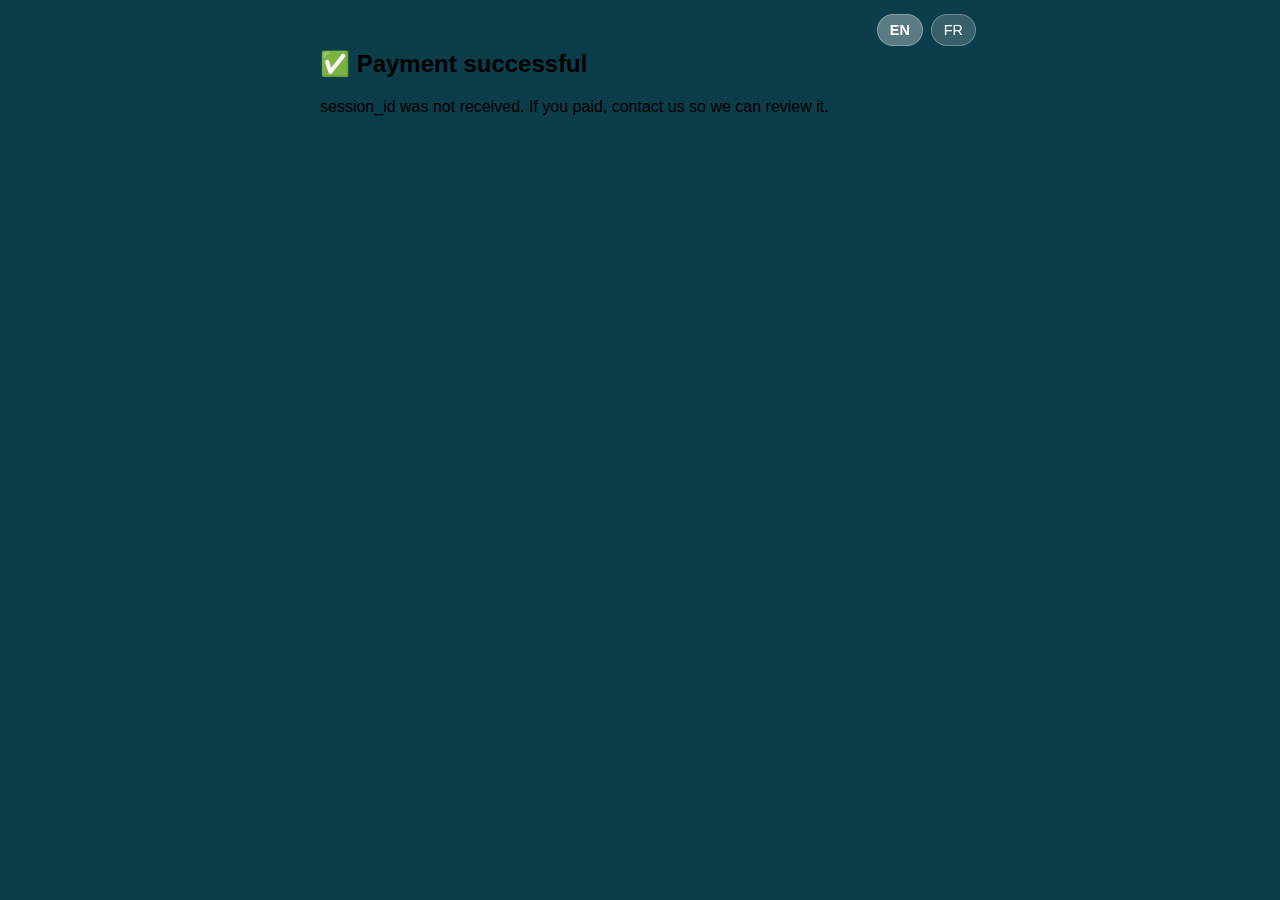
<file: eventos.html>
<!doctype html>
<html lang="en">
<head>
  <link rel="stylesheet" href="styles.css">
  <meta charset="utf-8" />
  <meta name="viewport" content="width=device-width,initial-scale=1" />
  <title>RODES|Events</title>
  <style>
    .lang-switch{position:absolute;top:14px;right:14px;display:flex;gap:8px;z-index:20}
    .lang-switch a{padding:8px 12px;border-radius:999px;text-decoration:none;
      background:rgba(255,255,255,.18);backdrop-filter:blur(8px);-webkit-backdrop-filter:blur(8px);
      color:#fff;border:1px solid rgba(255,255,255,.28);font-size:.9rem;line-height:1}
    .lang-switch a.is-active{background:rgba(255,255,255,.32);font-weight:700}
  </style>
</head>
<body style="font-family:Arial;padding:30px;max-width:700px;margin:auto;position:relative;">
  <div class="lang-switch"><a class="is-active" href="eventos.html">EN</a><a href="eventos-fr.html">FR</a></div>
  <h2>✅ Payment successful</h2>
  <p id="msg">Confirming your payment…</p>

  <script>
    const WEBAPP_URL = "https://script.google.com/macros/s/AKfycby7Doy3lP3tOlzXFuGofXCUYp54AoP_9MuWZ6yO0DPyUWQxNhy96C-7z_dKcBMcRK-G/exec";

    const params = new URLSearchParams(location.search);
    const session_id = params.get("session_id");

    async function run(){
      if (!session_id) {
        document.getElementById("msg").textContent = "session_id was not received. If you paid, contact us so we can review it.";
        return;
      }

      const fd = new FormData();
      fd.append("action", "confirm_paid");
      fd.append("session_id", session_id);

      try {
        const r = await fetch(WEBAPP_URL, { method:"POST", body: fd });
        const data = await r.json();

        if (data.ok && data.paid) {
          document.getElementById("msg").textContent =
            `Done ✅ Your payment was confirmed. Booking #${data.row_index}. Thank you!`;
        } else {
          document.getElementById("msg").textContent =
            `It does not appear as paid yet (status: ${data.payment_status || "unknown"}). Check again in 1 minute or contact us.`;
        }
      } catch (e) {
        document.getElementById("msg").textContent = "Error confirming payment: " + e;
      }
    }
    run();
  </script>
</body>
</html>
</file>
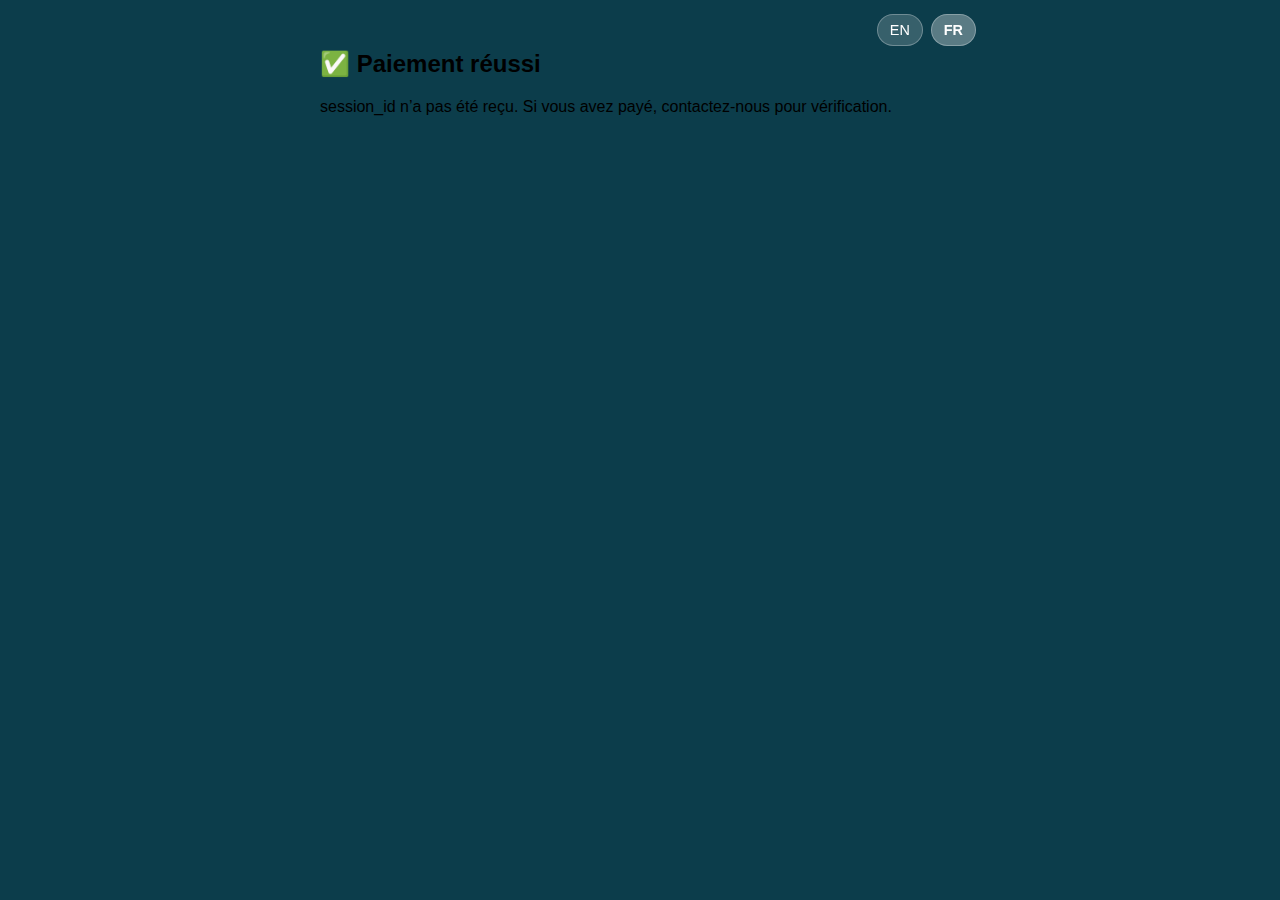
<file: historial-fr.html>
<!doctype html>
<html lang="fr">
<head>
  <link rel="stylesheet" href="styles.css">
  <meta charset="utf-8" />
  <meta name="viewport" content="width=device-width,initial-scale=1" />
  <title>RODES|Historique</title>
  <style>
    .lang-switch{position:absolute;top:14px;right:14px;display:flex;gap:8px;z-index:20}
    .lang-switch a{padding:8px 12px;border-radius:999px;text-decoration:none;
      background:rgba(255,255,255,.18);backdrop-filter:blur(8px);-webkit-backdrop-filter:blur(8px);
      color:#fff;border:1px solid rgba(255,255,255,.28);font-size:.9rem;line-height:1}
    .lang-switch a.is-active{background:rgba(255,255,255,.32);font-weight:700}
  </style>
</head>
<body style="font-family:Arial;padding:30px;max-width:700px;margin:auto;position:relative;">
  <div class="lang-switch"><a href="historial.html">EN</a><a class="is-active" href="historial-fr.html">FR</a></div>
  <h2>✅ Paiement réussi</h2>
  <p id="msg">Confirmation de votre paiement…</p>

  <script>
    const WEBAPP_URL = "https://script.google.com/macros/s/AKfycby7Doy3lP3tOlzXFuGofXCUYp54AoP_9MuWZ6yO0DPyUWQxNhy96C-7z_dKcBMcRK-G/exec";

    const params = new URLSearchParams(location.search);
    const session_id = params.get("session_id");

    async function run(){
      if (!session_id) {
        document.getElementById("msg").textContent = "session_id n’a pas été reçu. Si vous avez payé, contactez-nous pour vérification.";
        return;
      }

      const fd = new FormData();
      fd.append("action", "confirm_paid");
      fd.append("session_id", session_id);

      try {
        const r = await fetch(WEBAPP_URL, { method:"POST", body: fd });
        const data = await r.json();

        if (data.ok && data.paid) {
          document.getElementById("msg").textContent =
            `C’est bon ✅ Votre paiement a été confirmé. Réservation #${data.row_index}. Merci !`;
        } else {
          document.getElementById("msg").textContent =
            `Il n’apparaît pas encore comme payé (statut : ${data.payment_status || "unknown"}). Vérifiez de nouveau dans 1 minute ou contactez-nous.`;
        }
      } catch (e) {
        document.getElementById("msg").textContent = "Erreur lors de la confirmation du paiement : " + e;
      }
    }
    run();
  </script>
</body>
</html>
</file>
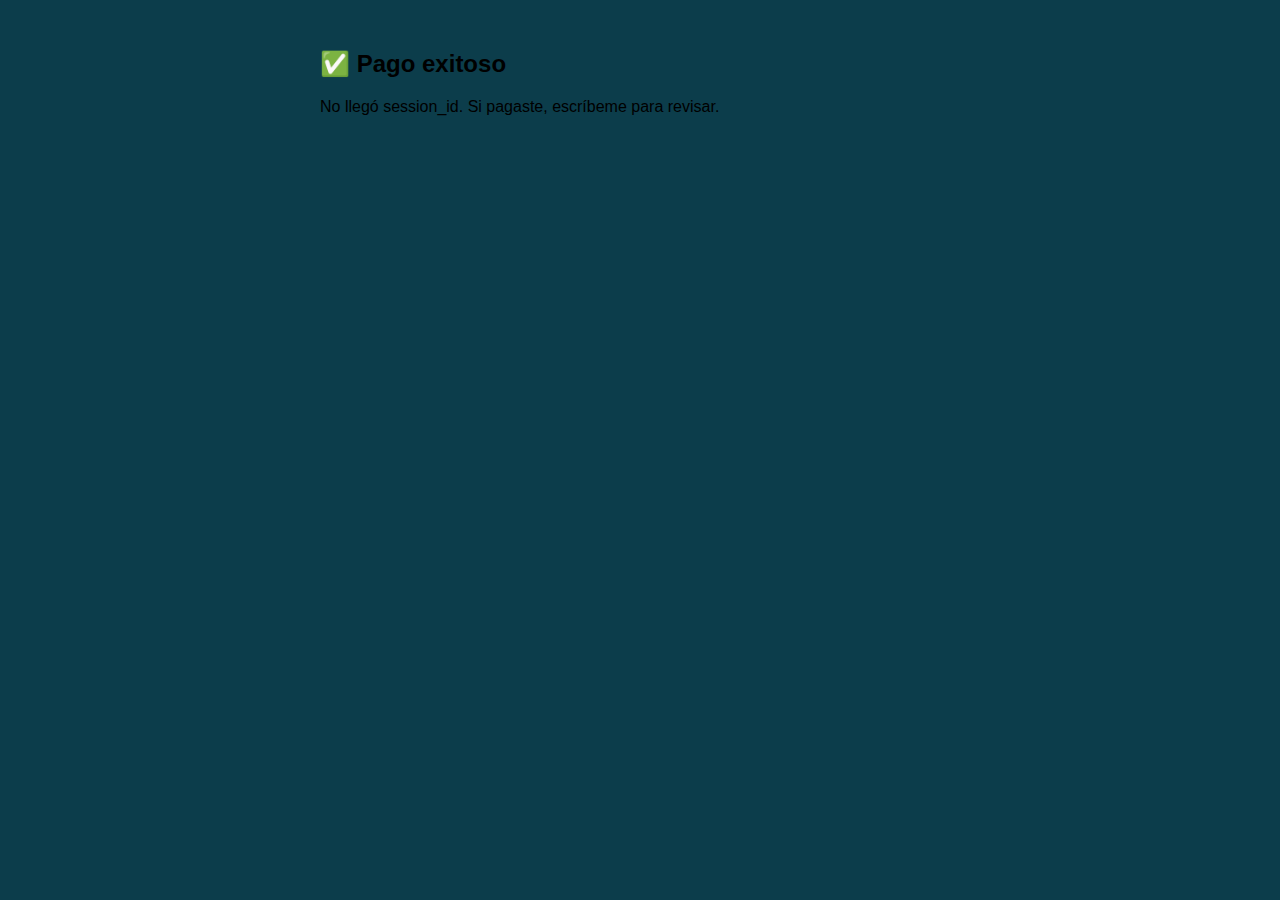
<file: historial.html>
<!doctype html>
<html lang="es">
<head>
  <link rel="stylesheet" href="styles.css">
  <meta charset="utf-8" />
  <meta name="viewport" content="width=device-width,initial-scale=1" />
  <title>RODES|Historial</title>
</head>
<body style="font-family:Arial;padding:30px;max-width:700px;margin:auto;">
  <h2>✅ Pago exitoso</h2>
  <p id="msg">Confirmando tu pago…</p>

  <script>
    const WEBAPP_URL = "https://script.google.com/macros/s/AKfycby7Doy3lP3tOlzXFuGofXCUYp54AoP_9MuWZ6yO0DPyUWQxNhy96C-7z_dKcBMcRK-G/exec";

    const params = new URLSearchParams(location.search);
    const session_id = params.get("session_id");

    async function run(){
      if (!session_id) {
        document.getElementById("msg").textContent = "No llegó session_id. Si pagaste, escríbeme para revisar.";
        return;
      }

      const fd = new FormData();
      fd.append("action", "confirm_paid");
      fd.append("session_id", session_id);

      try {
        const r = await fetch(WEBAPP_URL, { method:"POST", body: fd });
        const data = await r.json();

        if (data.ok && data.paid) {
          document.getElementById("msg").textContent =
            `Listo ✅ Tu pago fue confirmado. Reserva #${data.row_index}. ¡Gracias!`;
        } else {
          document.getElementById("msg").textContent =
            `Aún no aparece como pagado (status: ${data.payment_status || "unknown"}). Revisa en 1 minuto o contáctame.`;
        }
      } catch (e) {
        document.getElementById("msg").textContent = "Error confirmando el pago: " + e;
      }
    }
    run();
  </script>
</body>
</html>
</file>
<file: styles.css>
/* =========================
   GLOBAL / UTILIDADES
   ========================= */
/* HERO GLOBAL para todas las páginas */
.hero{

position: relative;
  height: 220px;              /* ← altura del header */
  display: flex;
  align-items: center;
  justify-content: center;
  text-align: center;


  background-image:
    linear-gradient(to bottom, rgba(0,0,0,.25), rgba(0,0,0,.65)),
    url("images/header.png");

    background-size: cover;     /* llena el espacio */
  background-position: center;
  background-repeat: no-repeat;
}

   *{ box-sizing:border-box; }
img{ max-width:100%; display:block; }
a{ color:inherit; text-decoration:none; }

.container{ width: min(1100px, calc(100% - 40px)); margin: 0 auto; }

:root{
  --radius:18px;
  --primary:#1b4b5e;
  --primary-soft:#2f6f86;

  --text-dark:#eaf4f7;
  --muted-dark:#9bb3bd;

  --shadow-dark: 0 20px 40px rgba(0,0,0,.40);
}

/* Fondo global del sitio */
html, body {
  background-color: #0c3d4b !important;
}


/* =========================
   COMPONENTES REUTILIZABLES
   ========================= */

/* HERO */
.hero{
  position: relative;
  border-bottom-left-radius: 5px;
  border-bottom-right-radius: 5px;
  overflow:hidden;
  box-shadow: 0 12px 30px rgba(0,0,0,.35);
  background-size: cover;
  background-position: center;
}
.hero__content{ padding: 15px 0 24px; }
.hero__title{
  margin:0;
  font-size: clamp(30px, 4vw, 50px);
  line-height:1.05;
  font-weight: 900;
  text-shadow: 0 10px 35px rgba(0,0,0,.45);
}
.hero__subtitle{
  margin: 12px 0 16px;
  font-size: 16px;
  font-weight: 700;
  color: rgba(255,255,255,.82);
}
.hero__quicklinks{
  display:flex;
  gap:12px;
  flex-wrap:wrap;
  margin-top: 10px;
}

/* Glass buttons */
.glass-btn{
  display: inline-flex;
  align-items: right;
  justify-content: right;
  gap: 8px;
  padding: 3px 16px;
  border-radius: 5px;
  background: rgba(255,255,255,0.14);
  border: 1px solid rgba(255,255,255,0.18);
  color: rgba(255,255,255,.95);
  backdrop-filter: blur(10px);
  box-shadow: 0 10px 25px rgba(0,0,0,0.18);
  font-weight: 800;
}
.glass-btn:hover{ background: rgba(15, 23, 42, .35); }

/* Layout */
.main{ padding: 22px 0 40px; }
.section{ padding: 22px 0; }

/* Card */
.card{
  background: rgba(255,255,255,.08);
  border: 1px solid rgba(255,255,255,.14);
  border-radius: var(--radius);
  padding: 18px;
  box-shadow: var(--shadow-dark);
  backdrop-filter: blur(10px);
}
.card__head{
  display:flex;
  align-items:flex-start;
  justify-content: space-between;
  gap: 12px;
  margin-bottom: 14px;
}
.card__title{
  margin:0 0 6px;
  font-size: 20px;
  font-weight: 900;
}
.card__meta{
  margin:0;
  color: rgba(255,255,255,.72);
  font-weight: 650;
  font-size: 14px;
}
.pill{
  display:inline-flex;
  align-items:center;
  padding: 8px 12px;
  border-radius: 999px;
  font-weight: 900;
  border: 1px solid rgba(255,255,255,.16);
  background: rgba(0,0,0,.18);
}
.pill--info{
  width: 100%;
  justify-content: center;
  margin: 10px 0 16px;
  font-size: 12px;
  font-weight: 800;
  color: rgba(203,213,225,.95);
}

/* Buttons */
.btn{
  display:inline-flex;
  align-items:center;
  justify-content:center;
  padding: 12px 16px;
  border-radius: 14px;
  font-weight: 900;
  border: 1px solid transparent;
  cursor:pointer;
  user-select:none;
}
.btn-primary{
  background: linear-gradient(135deg, var(--primary), var(--primary-soft));
  color: #fff;
}
.btn-primary:disabled{ opacity:.55; cursor:not-allowed; }
.btn-ghost{
  background: rgba(255,255,255,.10);
  color: var(--text-dark);
  border-color: rgba(255,255,255,.16);
}
.btn-ghost:hover{ filter: brightness(1.06); }
.btn-block{ width:100%; }

/* Typography helpers */
.small{ font-size:12px; color:#9ca3af; font-weight:700; }
.small--spaced{ margin-top: 4px; }
.value-strong{ font-weight: 900; }

/* =========================
   PAGE: CAR (Q5PROGRESSIVE)
   ========================= */
.page-car{
  margin:0;
  font-family: system-ui, -apple-system, Segoe UI, Roboto, Arial, sans-serif;
  color: var(--text-dark);
  
}
.hero--car{
  min-height: 320px;
}

/* Form specific (si ya los tenías en tu versión anterior, quedan compatibles) */
.page-car .card--form{ width: min(760px, 100%); margin: 0 auto; }

.page-car .form{ display:flex; flex-direction:column; gap: 12px; }
.page-car .field{ display:flex; flex-direction:column; gap: 8px; }
.page-car .field--full{ width:100%; }

.page-car label{
  font-size: 13px;
  color: var(--muted-dark);
  font-weight: 750;
}

.page-car input, .page-car select{
  width:100%;
  padding: 12px 12px;
  border-radius: 12px;
  border: 1px solid rgba(255,255,255,.14);
  background: rgba(0,0,0,.22);
  color: var(--text-dark);
  outline:none;
  transition: .2s;
}
.page-car input:focus, .page-car select:focus{
  border-color: rgba(27,75,94,.9);
  box-shadow: 0 0 0 3px rgba(27,75,94,.25);
}
.page-car input::placeholder{ color:#a6b0d4; }

.page-car .grid-2{
  display:grid;
  grid-template-columns: 1fr 1fr;
  gap: 12px;
}

.page-car .checkline{
  display:flex;
  align-items:center;
  gap: 10px;
  padding: 10px 12px;
  border-radius: 12px;
  border: 1px dashed rgba(255,255,255,.16);
  background: rgba(255,255,255,.04);
}
.page-car .checkline input{ width:auto; }

.page-car .airport-box{
  display:none;
  margin-top: 2px;
  padding: 12px;
  border-radius: 14px;
  border: 1px solid rgba(255,255,255,.14);
  background: rgba(0,0,0,.18);
}
.page-car .airport-box__title{ font-weight: 900; margin-bottom: 10px; }

.page-car .dropoff-box{ display:none; }

.page-car .availability{
  display:none;
  font-weight: 900;
  margin: 6px 0 0;
  text-align: center;
}
.page-car .pricebox{
  display:none;
  font-weight: 900;
  margin: 10px 0 0;
  text-align: center;
  padding: 10px 12px;
  border-radius: 14px;
  border: 1px solid rgba(255,255,255,.14);
  background: rgba(0,0,0,.18);
}
.page-car .calendar{
  display:none;
  margin-top: 10px;
  border-radius: 14px;
  overflow:hidden;
  border: 1px solid rgba(255,255,255,.14);
  background: rgba(0,0,0,.12);
}
.page-car .calendar__hint{
  font-size: 13px;
  color: rgba(255,255,255,.70);
  padding: 10px 12px;
  text-align:center;
  border-bottom: 1px solid rgba(255,255,255,.10);
}
.page-car #calendarIframe{ width:100%; height: 520px; border: 0; }

/* Responsive */
@media (max-width: 720px){
  .page-car .grid-2{ grid-template-columns: 1fr; }
  .hero__content{ padding: 62px 0 22px; }
}

/* =========================
   PAGE: ITEMS (ARTICULOS)
   ========================= */
.page-items{
  margin:0;
  font-family: system-ui, -apple-system, Segoe UI, Roboto, Arial, sans-serif;
  color: var(--text-dark);
  
}

/* HERO artículos */
.hero--items{
  min-height: 280px;
  
}

.page-items .card--items{ width: min(950px, 100%); margin: 0 auto; }

/* Grid de items */
.items-grid{
  display:grid;
  grid-template-columns: repeat(3, minmax(0, 1fr));
  gap: 12px;
}
@media (max-width: 820px){
  .items-grid{ grid-template-columns: repeat(2, minmax(0, 1fr)); }
}
@media (max-width: 560px){
  .items-grid{ grid-template-columns: 1fr; }
}

.item-card{
  border: 1px solid rgba(255,255,255,.12);
  border-radius: 14px;
  padding: 12px;
  background: rgba(255,255,255,.04);
}

.item-row{
  display:flex;
  gap: 10px;
  align-items:flex-start;
  cursor:pointer;
}

.item-check{
  transform: scale(1.2);
  margin-top: 2px;
}

.thumb{
  width:64px;
  height:64px;
  border-radius:12px;
  background: rgba(255,255,255,.06);
  display:flex;
  align-items:center;
  justify-content:center;
  font-size: 11px;
  color:#9ca3af;
  flex: 0 0 auto;
}

.name{ font-weight: 900; }
.price{ font-weight: 900; margin-top: 6px; }

/* Barra resumen/pago */
.items-bar{
  margin-top: 16px;
  border: 1px solid rgba(255,255,255,.12);
  border-radius: 14px;
  padding: 12px;
  background: rgba(255,255,255,.04);
  display:flex;
  gap: 12px;
  align-items:center;
  justify-content: space-between;
  flex-wrap: wrap;
}
.items-bar__col{ min-width: 240px; }

/* Botón de pago */
.page-items #payBtn{
  min-width: 220px;
}
.page-items #payBtn:disabled{
  opacity: .6;
  cursor: not-allowed;
}

/* =========================
   PAGE: HOME (INDEX)
   ========================= */
.page-home{
  --brand: #1b4b5e;
  --text: #eaf4f7;
  --muted: #9bb3bd;
  --card: rgba(255,255,255,.08);
  --shadow: 0 20px 40px rgba(0,0,0,.40);
  --radius: 18px;

  margin: 0;
  font-family: system-ui, -apple-system, Segoe UI, Roboto, Arial, sans-serif;
  color: var(--text);
  
}

/* Hero home */
.page-home .hero{
  min-height: 520px;
  
    var(--hero-image);
  box-shadow: var(--shadow);
}
.page-home .hero__title{
  text-shadow: 0 2px 0 rgba(255,255,255,.65);
  color: var(--text);
}
.page-home .hero__subtitle{ color: rgba(15, 23, 42, .80); }

/* En home el glass se ve más claro */
.page-home .glass-btn{
  background: rgba(255,255,255,0.15);
  border: 1px solid rgba(255,255,255,0.20);
  color: rgba(255,255,255,.95);
  backdrop-filter: blur(8px);
  box-shadow: 0 10px 25px rgba(0,0,0,0.12);
  font-weight: 700;
}
.page-home .glass-btn:hover{ background: rgba(15, 23, 42, .33); }

/* Home sections/cards */
.page-home .main{ padding: 28px 0 0; }
.page-home .section{ padding: 34px 0; }
.page-home .section__title{
  text-align: center;
  margin: 0 0 18px;
  font-size: 28px;
  font-weight: 900;
}

.page-home .cards{
  display: grid;
  grid-template-columns: repeat(2, minmax(0, 1fr));
  gap: 22px;
  margin-top: 18px;
}
.page-home .card{
  background: var(--card);
  border-radius: var(--radius);
  box-shadow: var(--shadow);
  overflow: hidden;
  border: 1px solid rgba(15, 23, 42, .06);
  backdrop-filter: none;
}
.page-home .card__media{ position: relative; aspect-ratio: 16 / 9; background: #e9eef3; }
.page-home .card__media img{ width: 100%; height: 100%; object-fit: cover; }

.page-home .card__badge{
  position: absolute;
  inset: 0;
  display: grid;
  place-items: center;
  font-size: 26px;
  font-weight: 900;
  color: rgba(255,255,255,.92);
  background: linear-gradient(to bottom, rgba(15,23,42,.15), rgba(15,23,42,.45));
  text-shadow: 0 2px 20px rgba(0,0,0,.35);
}

.page-home .card__body{
  display: flex;
  align-items: center;
  justify-content: space-between;
  gap: 14px;
  padding: 16px 16px 18px;
}

.page-home .card__title{ margin: 0 0 4px; font-size: 20px; font-weight: 900; }
.page-home .card__meta{ margin: 0; color: var(--muted); font-weight: 700; }
.page-home .price{ color: #0b8a56; }

/* Botones home */
.page-home .btn{
  border-radius: 14px;
  font-weight: 900;
  padding: 12px 16px;
}
.page-home .btn-primary{
  background: var(--brand);
  color: white;
  box-shadow: 0 10px 20px rgba(27, 75, 94, .25);
}
.page-home .btn-primary:hover{ filter: brightness(1.05); }
.page-home .btn-ghost{
  background: transparent;
  border: 1px solid rgba(15, 23, 42, .18);
  color: rgba(15, 23, 42, .86);
}
.page-home .btn-ghost:hover{ background: rgba(15,23,42,.04); }

/* Responsive home */
@media (max-width: 860px){
  .page-home .cards{ grid-template-columns: 1fr; }
  .page-home .card__body{ flex-direction: column; align-items: stretch; }
  .page-home .btn{ width: 100%; }
}

/* =========================
   PAGE: CONFIRMACION (SUCCESS)
   ========================= */
.page-success{
  margin:0;
  font-family: system-ui, -apple-system, Segoe UI, Roboto, Arial, sans-serif;
  color: var(--text-dark);
  
}

.hero--success{
  min-height: 260px;
 
}

.page-success .card--success{
  width: min(820px, 100%);
  margin: 0 auto;
}

.success-head{
  display:flex;
  align-items:center;
  gap: 14px;
  margin-bottom: 14px;
}

.success-icon{
  width: 46px;
  height: 46px;
  border-radius: 14px;
  display:flex;
  align-items:center;
  justify-content:center;
  font-size: 22px;
  font-weight: 900;
  background: rgba(255,255,255,.08);
  border: 1px solid rgba(255,255,255,.14);
}

.success-title{
  margin:0 0 4px;
  font-size: 22px;
  font-weight: 950;
}

.success-subtitle{
  margin:0;
  color: rgba(255,255,255,.72);
  font-weight: 650;
  font-size: 14px;
}

.success-message{
  margin-top: 8px;
  padding: 14px;
  border-radius: 14px;
  border: 1px solid rgba(255,255,255,.14);
  background: rgba(0,0,0,.18);
}

.success-text{
  margin:0;
  font-weight: 900;
  font-size: 15px;
}

.success-meta{
  margin-top: 10px;
  font-size: 12px;
  font-weight: 800;
  color: rgba(255,255,255,.72);
}

.success-message.is-loading{ border-color: rgba(255,255,255,.14); }
.success-message.is-success{ border-color: rgba(57, 217, 138, .45); }
.success-message.is-warn{ border-color: rgba(245, 179, 1, .45); }
.success-message.is-error{ border-color: rgba(255, 77, 109, .45); }

.success-actions{
  display:flex;
  gap: 12px;
  justify-content: flex-end;
  flex-wrap: wrap;
  margin-top: 14px;
}

.success-help{
  margin-top: 14px;
  padding: 12px 14px;
  border-radius: 14px;
  border: 1px dashed rgba(255,255,255,.16);
  background: rgba(255,255,255,.04);
}

.success-help__title{
  font-weight: 950;
  margin-bottom: 6px;
}

.success-help__text{
  color: rgba(255,255,255,.74);
  font-weight: 650;
  font-size: 13px;
}

/* =========================
   PAGE: CONFIRMACION (CANCEL)
   ========================= */
.page-cancel{
  margin:0;
  font-family: system-ui, -apple-system, Segoe UI, Roboto, Arial, sans-serif;
  color: var(--text-dark);
  
}

.hero--cancel{
  min-height: 260px;
  
}

.page-cancel .card--cancel{
  width: min(820px, 100%);
  margin: 0 auto;
}

.cancel-head{
  display:flex;
  align-items:center;
  gap: 14px;
  margin-bottom: 14px;
}

.cancel-icon{
  width: 46px;
  height: 46px;
  border-radius: 14px;
  display:flex;
  align-items:center;
  justify-content:center;
  font-size: 22px;
  font-weight: 900;
  background: rgba(255,255,255,.08);
  border: 1px solid rgba(255,255,255,.14);
}

.cancel-title{
  margin:0 0 4px;
  font-size: 22px;
  font-weight: 950;
}

.cancel-subtitle{
  margin:0;
  color: rgba(255,255,255,.72);
  font-weight: 650;
  font-size: 14px;
}

.cancel-message{
  margin-top: 8px;
  padding: 14px;
  border-radius: 14px;
  border: 1px solid rgba(255,255,255,.14);
  background: rgba(0,0,0,.18);
}

.cancel-text{
  margin:0;
  font-weight: 900;
  font-size: 15px;
}

.cancel-meta{
  margin-top: 10px;
  font-size: 12px;
  font-weight: 800;
  color: rgba(255,255,255,.72);
}

.cancel-actions{
  display:flex;
  gap: 12px;
  justify-content: flex-end;
  flex-wrap: wrap;
  margin-top: 14px;
}

.cancel-help{
  margin-top: 14px;
  padding: 12px 14px;
  border-radius: 14px;
  border: 1px dashed rgba(255,255,255,.16);
  background: rgba(255,255,255,.04);
}

.cancel-help__title{
  font-weight: 950;
  margin-bottom: 6px;
}

.cancel-help__text{
  color: rgba(255,255,255,.74);
  font-weight: 650;
  font-size: 13px;
}

/* =========================
   PAGE: DETALLES AUTO (HEADER CON CARRUSEL)
   ========================= */

.page-details{
  margin:0;
  font-family: system-ui, -apple-system, Segoe UI, Roboto, Arial, sans-serif;
  color: var(--text-dark);
 
}

/* El hero ahora contiene el carrusel */
.page-details .hero--details{
  min-height: 320px;
  border-bottom-left-radius: 28px;
  border-bottom-right-radius: 28px;
  overflow:hidden;
  box-shadow: 0 12px 30px rgba(0,0,0,.35);
  background: transparent;
}

.hero-carousel{
  position: relative;
  height: 320px;
}

/* Track horizontal (touch-friendly) */
.hero-track{
  height: 100%;
  display:flex;
  overflow-x: auto;
  scroll-snap-type: x mandatory;
  scroll-behavior: smooth;
  -webkit-overflow-scrolling: touch;
}
.hero-track::-webkit-scrollbar{ display:none; }

.hero-slide{
  flex: 0 0 100%;
  height: 100%;
  scroll-snap-align: center;
  position: relative;
  background: rgba(0,0,0,.2);
}
.hero-slide img{
  width: 100%;
  height: 100%;
  object-fit: cover;
  display:block;
  filter: contrast(1.05);
}

/* Overlay gradient para que los botones se vean */
.hero-carousel::after{
  content:"";
  position:absolute;
  inset:0;
  background: linear-gradient(to bottom, rgba(0,0,0,.18), rgba(0,0,0,.62));
  pointer-events:none;
}

/* Flechas */
.hero-arrow{
  position:absolute;
  top: 50%;
  transform: translateY(-50%);
  z-index: 3;
  width: 42px;
  height: 42px;
  border-radius: 999px;
  border: 1px solid rgba(255,255,255,.18);
  background: rgba(10,18,32,.55);
  color: rgba(255,255,255,.92);
  font-size: 28px;
  line-height: 0;
  display:flex;
  align-items:center;
  justify-content:center;
  cursor:pointer;
  backdrop-filter: blur(8px);
}
.hero-arrow--left{ left: 12px; }
.hero-arrow--right{ right: 12px; }
.hero-arrow:active{ transform: translateY(-50%) scale(.98); }

/* Indicadores */
.hero-indicators{
  position:absolute;
  left: 50%;
  transform: translateX(-50%);
  bottom: 14px;
  z-index: 3;
  display:flex;
  align-items:center;
  gap: 12px;
  padding: 10px 12px;
  border-radius: 14px;
  border: 1px solid rgba(255,255,255,.16);
  background: rgba(0,0,0,.25);
  backdrop-filter: blur(10px);
}

.hero-hint{
  font-weight: 900;
  font-size: 12px;
  color: rgba(255,255,255,.86);
}

.hero-count{
  font-weight: 950;
  font-size: 12px;
  color: rgba(255,255,255,.92);
  padding: 4px 10px;
  border-radius: 999px;
  border: 1px solid rgba(255,255,255,.14);
  background: rgba(255,255,255,.06);
}

.hero-dots{
  display:flex;
  align-items:center;
  gap: 7px;
}
.hero-dot{
  width: 8px;
  height: 8px;
  border-radius: 999px;
  background: rgba(255,255,255,.28);
  border: 1px solid rgba(255,255,255,.12);
  cursor:pointer;
}
.hero-dot.active{
  background: rgba(255,255,255,.90);
}

/* Nav buttons sobre el carrusel */
.hero-nav{
  position:absolute;
  top: 14px;
  left: 50%;
  transform: translateX(-50%);
  z-index: 3;
  display:flex;
  gap: 12px;
  flex-wrap: wrap;
}

/* Cuadrante central (semi transparente) */
.details-card{
  width: min(900px, 100%);
  margin: 0 auto;
  padding: 22px;
  border-radius: 18px;
  border: 1px solid rgba(255,255,255,.14);
  background: rgba(0,0,0,.18);
  backdrop-filter: blur(10px);
  box-shadow: 0 20px 40px rgba(0,0,0,.40);
}

.details-title{
  margin:0 0 14px;
  font-size: 24px;
  font-weight: 950;
}

.details-subtitle{
  margin:18px 0 10px;
  font-size: 18px;
  font-weight: 900;
}

.details-grid{
  display:grid;
  grid-template-columns: repeat(3, minmax(0,1fr));
  gap: 12px;
}

.details-item{
  padding: 12px;
  border-radius: 12px;
  border: 1px solid rgba(255,255,255,.14);
  background: rgba(255,255,255,.05);
  font-weight: 800;
  text-align:center;
}

.details-list{
  padding-left: 18px;
  margin: 6px 0 0;
}
.details-list li{
  margin-bottom: 6px;
  font-weight: 700;
  color: rgba(255,255,255,.85);
}

.details-actions{
  display:flex;
  justify-content:flex-end;
  gap:12px;
  margin-top: 20px;
}

@media(max-width:760px){
  .details-grid{ grid-template-columns: repeat(2, 1fr); }
  .hero-nav{ width: calc(100% - 24px); justify-content: center; }
}

@media(max-width:480px){
  .details-grid{ grid-template-columns: 1fr; }
  .hero-carousel{ height: 280px; }
  .page-home .hero{ min-height: 200px; }
  .page-details .hero--details{ min-height:280px; }
  .hero--success{ min-height: 260px; }
  .hero-indicators{ gap: 10px; padding: 8px 10px; }
  .hero-hint{ display:none; } /* en móvil queda más limpio */
  .hero__content{transform: translateY(-35px);}
  .hero__subtitle{transform: translateY(73px);}
  .hero__quicklinks{transform: translateY(60px);}
}

/* FIX: checkbox + label en una sola línea (dropoffDifferent) */
.page-car .field.checkline{
  display: flex !important;
  flex-direction: row !important;
  align-items: center !important;
  gap: 10px !important;
  flex-wrap: nowrap !important;
}

.page-car .field.checkline input[type="checkbox"]{
  margin: 0 !important;
  width: auto !important;
  flex: 0 0 auto !important;
}

.page-car .field.checkline label{
  margin: 0 !important;
  display: inline !important;
  white-space: nowrap !important;
}


/* Hacer que el selector de calendario cubra todo el input (Chrome/Edge) */
.page-car input[type="date"]{
  position: relative;
  cursor: pointer;
}

/* El ícono del calendario (webkit) ocupa todo el input pero invisible */
.page-car input[type="date"]::-webkit-calendar-picker-indicator{
  position: absolute;
  left: 0;
  top: 0;
  width: 100%;
  height: 100%;
  opacity: 0;
  cursor: pointer;
}

/* Opcional: quitar “spinners” en algunos navegadores */
.page-car input[type="date"]::-webkit-inner-spin-button{
  display: none;
}
</file>
